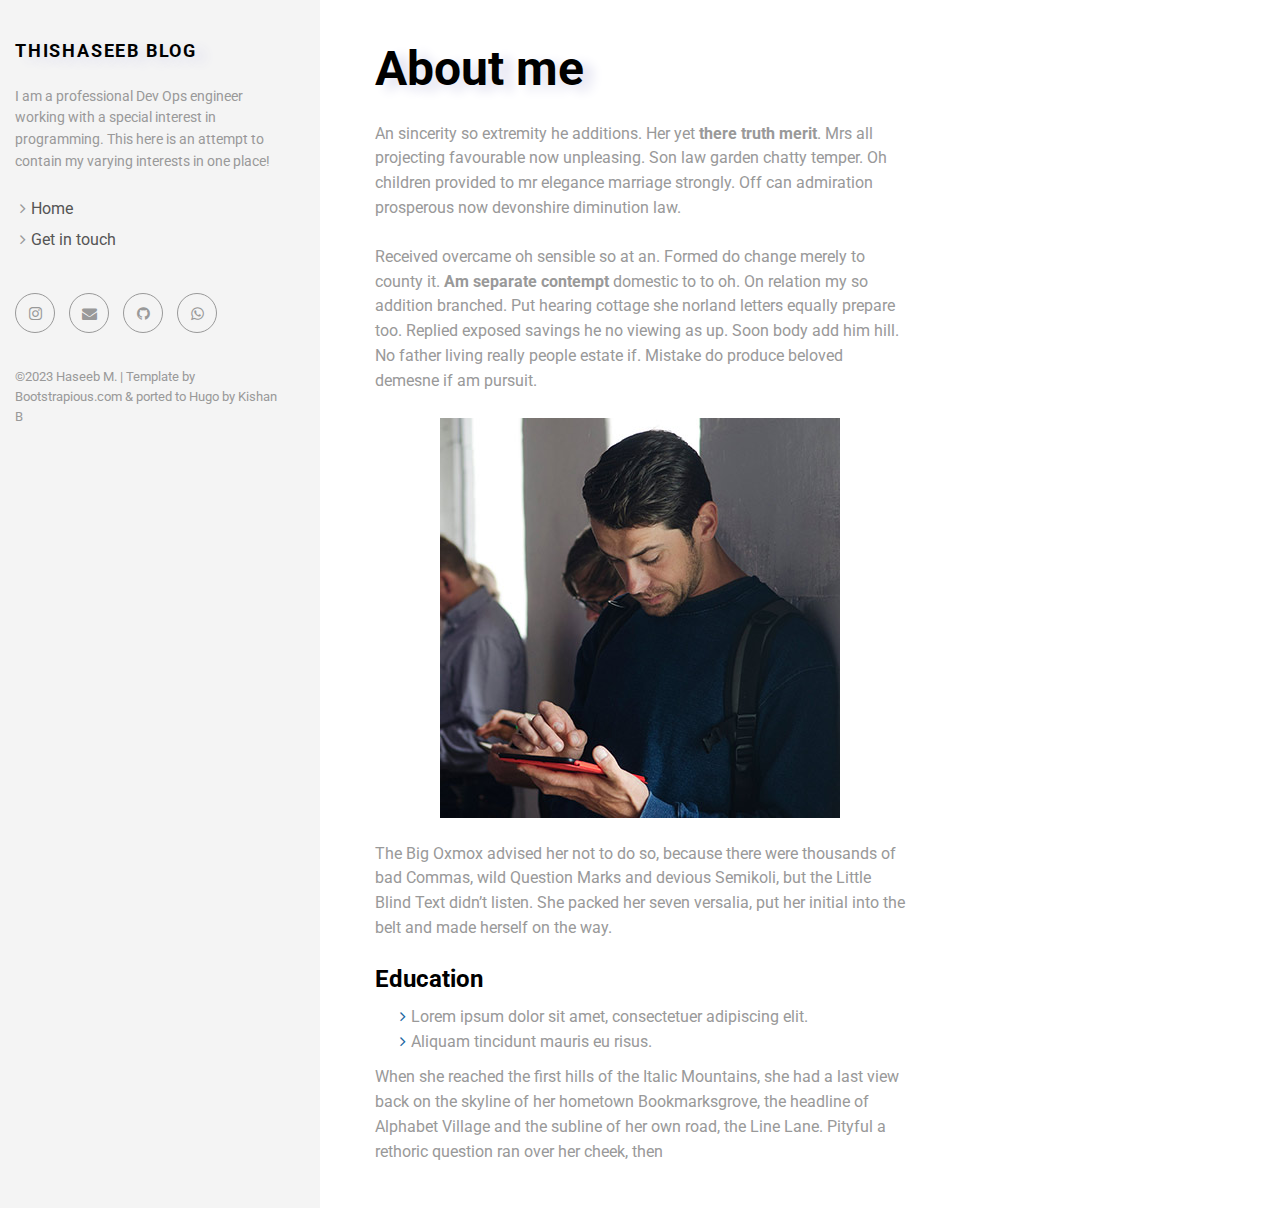
<file: about/index.html>
<!DOCTYPE html>
<html lang="en-us">
<head><meta charset="utf-8">
<meta http-equiv="X-UA-Compatible" content="IE=edge">
<title>thishaseeb Blog</title>
<meta name="description" content="Describe your website">
<meta name="viewport" content="width=device-width, initial-scale=1">
<link rel="stylesheet" href="https://thishaseeb.github.io/css/bootstrap.min.css">
<link rel="stylesheet" href="//fonts.googleapis.com/css?family=Roboto:400,300,700,400italic">
<link rel="stylesheet" href="https://thishaseeb.github.io/css/font-awesome.min.css">
<link rel="stylesheet" href="https://thishaseeb.github.io/css/owl.carousel.css">
<link rel="stylesheet" href="https://thishaseeb.github.io/css/owl.theme.css">


  <link href="https://thishaseeb.github.io/css/style.blue.css" rel="stylesheet" id="theme-stylesheet">

 

  
    <!--[if lt IE 9]>
        <script src="https://oss.maxcdn.com/html5shiv/3.7.2/html5shiv.min.js"></script>
        <script src="https://oss.maxcdn.com/respond/1.4.2/respond.min.js"></script>
    <![endif]-->
  


<link href="https://thishaseeb.github.io/css/custom.css" rel="stylesheet">
<link rel="shortcut icon" href="https://thishaseeb.github.io/img/favicon.png">

  <link href="https://thishaseeb.github.io/about/index.xml" rel="alternate" type="application/rss+xml" title="thishaseeb Blog" />


</head>
<body>
  <div id="all">
      <div class="container-fluid">
          <div class="row row-offcanvas row-offcanvas-left">
              <div id="sidebar" class="col-xs-6 col-sm-4 col-md-3 sidebar-offcanvas">
  <div class="sidebar-content">
    <h1 class="sidebar-heading"><a href="https://thishaseeb.github.io/">thishaseeb Blog</a></h1>
    
      <p class="sidebar-p">I am a professional Dev Ops engineer working with a special interest in programming. This here is an attempt to contain my varying interests in one place!</p>
    
    <ul class="sidebar-menu">
      
        <li><a href="https://thishaseeb.github.io/portfolio">Home</a></li>
      
        <li><a href="https://thishaseeb.github.io/contact/">Get in touch</a></li>
      
    </ul>
    <p class="social">
  
  
  
  
  <a href="https://instagram.com" title="" class="external instagram" title="Instagram" rel="me">
    <i class="fa fa-instagram"></i>
  </a>
  
  
  <a href="mailto:email@example.com" data-animate-hover="pulse" class="email" title="E-mail">
    <i class="fa fa-envelope"></i>
  </a>
  
  
  
  
  <a href="https://github.com/thishaseeb" data-animate-hover="pulse" class="external" title="GitHub" rel="me">
    <i class="fa fa-github"></i>
  </a>
  
  
  
  
  <a href="wa.me%20service%20link" data-animate-hover="pulse" class="external" title="WhatsApp">
    <i class="fa fa-whatsapp"></i>
  </a>
  
</p>


    <div class="copyright">
      <p class="credit">
        
          &copy;2023 Haseeb M. |
        
        Template by <a href="https://bootstrapious.com/free-templates" class="external">Bootstrapious.com</a>

&amp; ported to Hugo by <a href="https://github.com/kishaningithub">Kishan B</a>

      </p>
    </div>
  </div>
</div>

              
<div class="col-xs-12 col-sm-8 col-md-9 content-column white-background">
  <div class="small-navbar visible-xs">
  <button type="button" data-toggle="offcanvas" class="btn btn-ghost pull-left"> <i class="fa fa-align-left"> </i>Menu</button>
  <h1 class="small-navbar-heading"><a href="https://thishaseeb.github.io/">thishaseeb Blog</a></h1>
</div>

  <div class="row">
    <div class="col-lg-8">
      <div class="content-column-content">
         <h1>About me</h1>
         <p>An sincerity so extremity he additions. Her yet <strong>there truth merit</strong>. Mrs all projecting favourable now unpleasing. Son law garden chatty temper. Oh children provided to mr elegance marriage strongly. Off can admiration prosperous now devonshire diminution law.</p>
<p>Received overcame oh sensible so at an. Formed do change merely to county it. <strong>Am separate contempt</strong> domestic to to oh. On relation my so addition branched. Put hearing cottage she norland letters equally prepare too. Replied exposed savings he no viewing as up. Soon body add him hill. No father living really people estate if. Mistake do produce beloved demesne if am pursuit.</p>
<p><img src="/img/about.jpg" alt="This is me"></p>
<p>The Big Oxmox advised her not to do so, because there were thousands of bad Commas, wild Question Marks and devious Semikoli, but the Little Blind Text didn&rsquo;t listen. She packed her seven versalia, put her initial into the belt and made herself on the way.</p>
<h4 id="education">Education</h4>
<ul>
<li>Lorem ipsum dolor sit amet, consectetuer adipiscing elit.</li>
<li>Aliquam tincidunt mauris eu risus.</li>
</ul>
<p>When she reached the first hills of the Italic Mountains, she had a last view back on the skyline of her hometown Bookmarksgrove, the headline of Alphabet Village and the subline of her own road, the Line Lane. Pityful a rethoric question ran over her cheek, then</p>

      </div>
    </div>
  </div>
</div>

          </div>
      </div>
  </div>
  <script src="https://thishaseeb.github.io/js/jquery.min.js"></script>
<script src="https://thishaseeb.github.io/js/bootstrap.min.js"></script>
<script src="https://thishaseeb.github.io/js/jquery.cookie.js"> </script>
<script src="https://thishaseeb.github.io/js/ekko-lightbox.js"></script>
<script src="https://thishaseeb.github.io/js/jquery.scrollTo.min.js"></script>
<script src="https://thishaseeb.github.io/js/masonry.pkgd.min.js"></script>
<script src="https://thishaseeb.github.io/js/imagesloaded.pkgd.min.js"></script>
<script src="https://thishaseeb.github.io/js/owl.carousel.min.js"></script>
<script src="https://thishaseeb.github.io/js/front.js"></script>



</body>
</html>
</file>
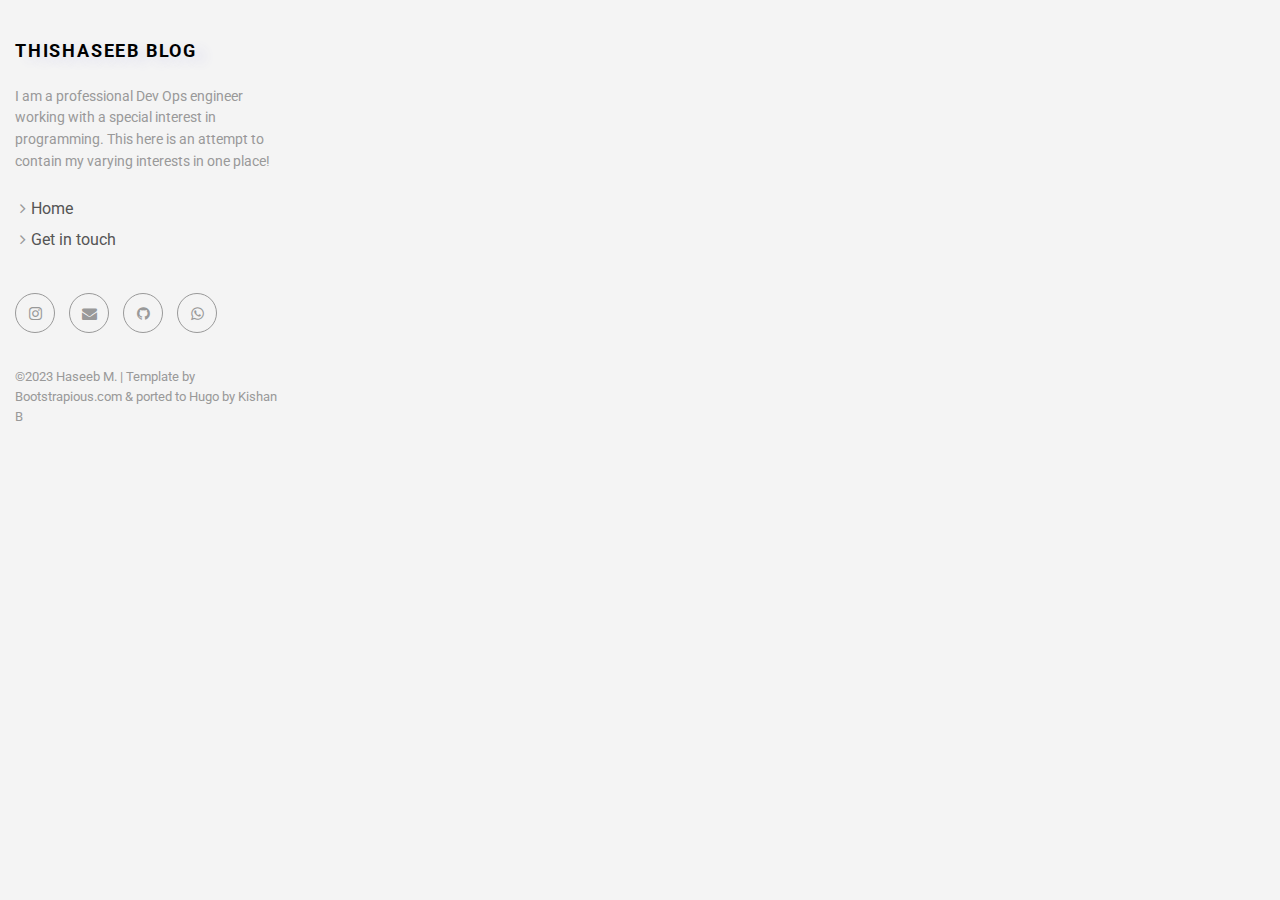
<file: categories/index.html>
<!DOCTYPE html>
<html lang="en-us">
<head><meta charset="utf-8">
<meta http-equiv="X-UA-Compatible" content="IE=edge">
<title>thishaseeb Blog</title>
<meta name="description" content="Describe your website">
<meta name="viewport" content="width=device-width, initial-scale=1">
<link rel="stylesheet" href="https://thishaseeb.github.io/css/bootstrap.min.css">
<link rel="stylesheet" href="//fonts.googleapis.com/css?family=Roboto:400,300,700,400italic">
<link rel="stylesheet" href="https://thishaseeb.github.io/css/font-awesome.min.css">
<link rel="stylesheet" href="https://thishaseeb.github.io/css/owl.carousel.css">
<link rel="stylesheet" href="https://thishaseeb.github.io/css/owl.theme.css">


  <link href="https://thishaseeb.github.io/css/style.blue.css" rel="stylesheet" id="theme-stylesheet">

 

  
    <!--[if lt IE 9]>
        <script src="https://oss.maxcdn.com/html5shiv/3.7.2/html5shiv.min.js"></script>
        <script src="https://oss.maxcdn.com/respond/1.4.2/respond.min.js"></script>
    <![endif]-->
  


<link href="https://thishaseeb.github.io/css/custom.css" rel="stylesheet">
<link rel="shortcut icon" href="https://thishaseeb.github.io/img/favicon.png">

  <link href="https://thishaseeb.github.io/categories/index.xml" rel="alternate" type="application/rss+xml" title="thishaseeb Blog" />


</head>
<body>
  <div id="all">
      <div class="container-fluid">
          <div class="row row-offcanvas row-offcanvas-left">
              <div id="sidebar" class="col-xs-6 col-sm-4 col-md-3 sidebar-offcanvas">
  <div class="sidebar-content">
    <h1 class="sidebar-heading"><a href="https://thishaseeb.github.io/">thishaseeb Blog</a></h1>
    
      <p class="sidebar-p">I am a professional Dev Ops engineer working with a special interest in programming. This here is an attempt to contain my varying interests in one place!</p>
    
    <ul class="sidebar-menu">
      
        <li><a href="https://thishaseeb.github.io/portfolio">Home</a></li>
      
        <li><a href="https://thishaseeb.github.io/contact/">Get in touch</a></li>
      
    </ul>
    <p class="social">
  
  
  
  
  <a href="https://instagram.com" title="" class="external instagram" title="Instagram" rel="me">
    <i class="fa fa-instagram"></i>
  </a>
  
  
  <a href="mailto:email@example.com" data-animate-hover="pulse" class="email" title="E-mail">
    <i class="fa fa-envelope"></i>
  </a>
  
  
  
  
  <a href="https://github.com/thishaseeb" data-animate-hover="pulse" class="external" title="GitHub" rel="me">
    <i class="fa fa-github"></i>
  </a>
  
  
  
  
  <a href="wa.me%20service%20link" data-animate-hover="pulse" class="external" title="WhatsApp">
    <i class="fa fa-whatsapp"></i>
  </a>
  
</p>


    <div class="copyright">
      <p class="credit">
        
          &copy;2023 Haseeb M. |
        
        Template by <a href="https://bootstrapious.com/free-templates" class="external">Bootstrapious.com</a>

&amp; ported to Hugo by <a href="https://github.com/kishaningithub">Kishan B</a>

      </p>
    </div>
  </div>
</div>

              
  <div class="col-xs-12 col-sm-8 col-md-9 content-column">
    <div class="small-navbar visible-xs">
  <button type="button" data-toggle="offcanvas" class="btn btn-ghost pull-left"> <i class="fa fa-align-left"> </i>Menu</button>
  <h1 class="small-navbar-heading"><a href="https://thishaseeb.github.io/">thishaseeb Blog</a></h1>
</div>

    <div class="grid">
        <div class="row">
          
        </div>
    </div>
</div>


          </div>
      </div>
  </div>
  <script src="https://thishaseeb.github.io/js/jquery.min.js"></script>
<script src="https://thishaseeb.github.io/js/bootstrap.min.js"></script>
<script src="https://thishaseeb.github.io/js/jquery.cookie.js"> </script>
<script src="https://thishaseeb.github.io/js/ekko-lightbox.js"></script>
<script src="https://thishaseeb.github.io/js/jquery.scrollTo.min.js"></script>
<script src="https://thishaseeb.github.io/js/masonry.pkgd.min.js"></script>
<script src="https://thishaseeb.github.io/js/imagesloaded.pkgd.min.js"></script>
<script src="https://thishaseeb.github.io/js/owl.carousel.min.js"></script>
<script src="https://thishaseeb.github.io/js/front.js"></script>



</body>
</html>
</file>
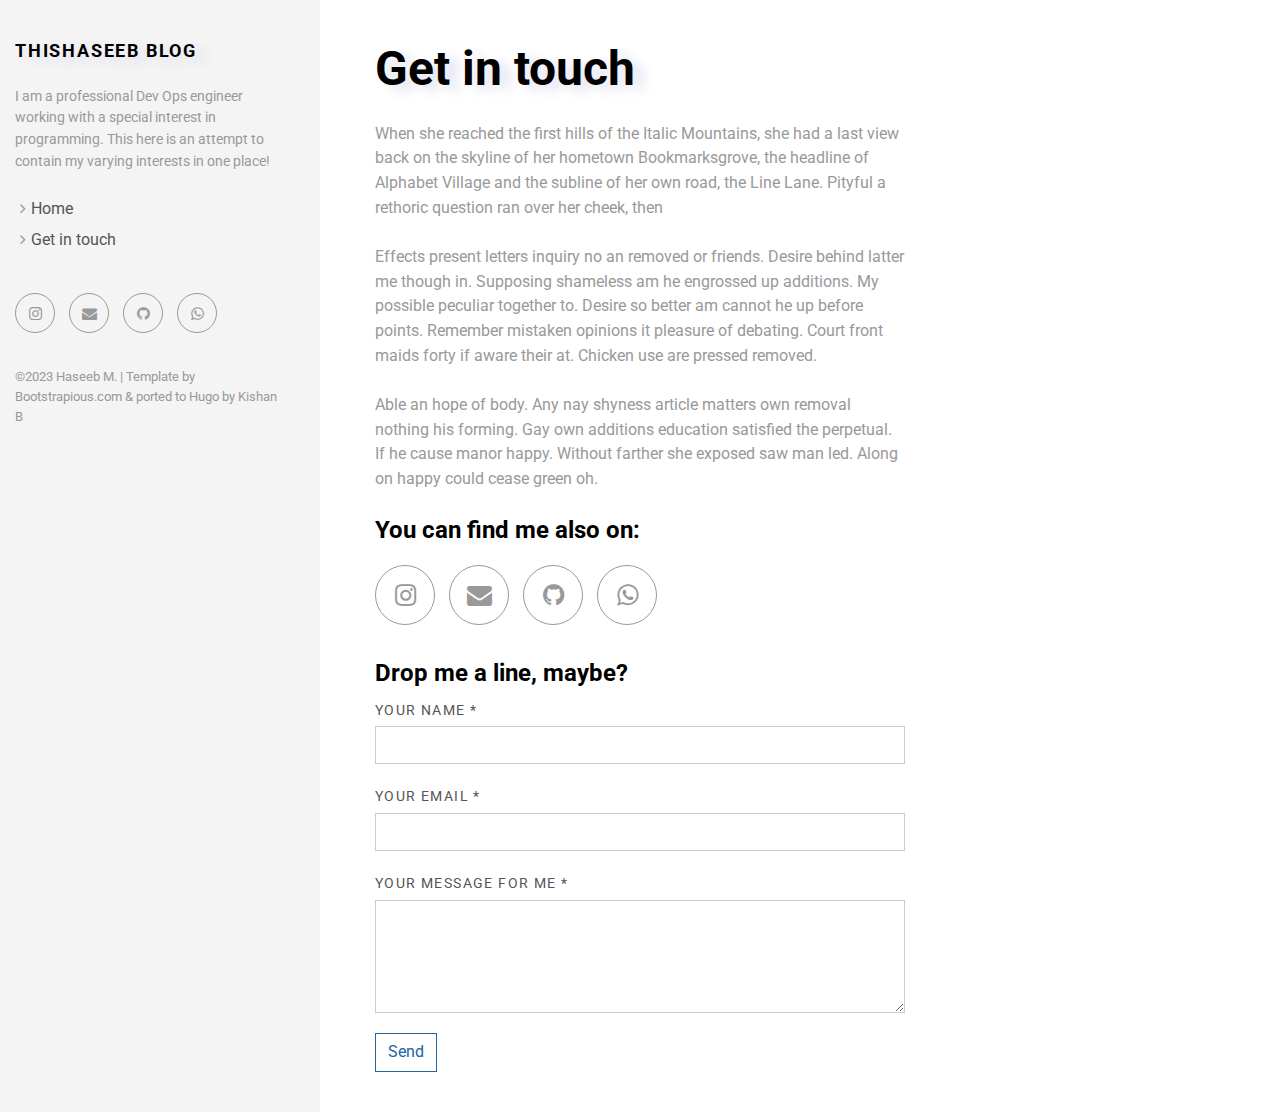
<file: contact/index.html>
<!DOCTYPE html>
<html lang="en-us">
<head><meta charset="utf-8">
<meta http-equiv="X-UA-Compatible" content="IE=edge">
<title>thishaseeb Blog</title>
<meta name="description" content="Describe your website">
<meta name="viewport" content="width=device-width, initial-scale=1">
<link rel="stylesheet" href="https://thishaseeb.github.io/css/bootstrap.min.css">
<link rel="stylesheet" href="//fonts.googleapis.com/css?family=Roboto:400,300,700,400italic">
<link rel="stylesheet" href="https://thishaseeb.github.io/css/font-awesome.min.css">
<link rel="stylesheet" href="https://thishaseeb.github.io/css/owl.carousel.css">
<link rel="stylesheet" href="https://thishaseeb.github.io/css/owl.theme.css">


  <link href="https://thishaseeb.github.io/css/style.blue.css" rel="stylesheet" id="theme-stylesheet">

 

  
    <!--[if lt IE 9]>
        <script src="https://oss.maxcdn.com/html5shiv/3.7.2/html5shiv.min.js"></script>
        <script src="https://oss.maxcdn.com/respond/1.4.2/respond.min.js"></script>
    <![endif]-->
  


<link href="https://thishaseeb.github.io/css/custom.css" rel="stylesheet">
<link rel="shortcut icon" href="https://thishaseeb.github.io/img/favicon.png">

  <link href="https://thishaseeb.github.io/contact/index.xml" rel="alternate" type="application/rss+xml" title="thishaseeb Blog" />


</head>
<body>
  <div id="all">
      <div class="container-fluid">
          <div class="row row-offcanvas row-offcanvas-left">
              <div id="sidebar" class="col-xs-6 col-sm-4 col-md-3 sidebar-offcanvas">
  <div class="sidebar-content">
    <h1 class="sidebar-heading"><a href="https://thishaseeb.github.io/">thishaseeb Blog</a></h1>
    
      <p class="sidebar-p">I am a professional Dev Ops engineer working with a special interest in programming. This here is an attempt to contain my varying interests in one place!</p>
    
    <ul class="sidebar-menu">
      
        <li><a href="https://thishaseeb.github.io/portfolio">Home</a></li>
      
        <li><a href="https://thishaseeb.github.io/contact/">Get in touch</a></li>
      
    </ul>
    <p class="social">
  
  
  
  
  <a href="https://instagram.com" title="" class="external instagram" title="Instagram" rel="me">
    <i class="fa fa-instagram"></i>
  </a>
  
  
  <a href="mailto:email@example.com" data-animate-hover="pulse" class="email" title="E-mail">
    <i class="fa fa-envelope"></i>
  </a>
  
  
  
  
  <a href="https://github.com/thishaseeb" data-animate-hover="pulse" class="external" title="GitHub" rel="me">
    <i class="fa fa-github"></i>
  </a>
  
  
  
  
  <a href="wa.me%20service%20link" data-animate-hover="pulse" class="external" title="WhatsApp">
    <i class="fa fa-whatsapp"></i>
  </a>
  
</p>


    <div class="copyright">
      <p class="credit">
        
          &copy;2023 Haseeb M. |
        
        Template by <a href="https://bootstrapious.com/free-templates" class="external">Bootstrapious.com</a>

&amp; ported to Hugo by <a href="https://github.com/kishaningithub">Kishan B</a>

      </p>
    </div>
  </div>
</div>

              
<div class="col-xs-12 col-sm-8 col-md-9 content-column white-background">
  <div class="small-navbar visible-xs">
  <button type="button" data-toggle="offcanvas" class="btn btn-ghost pull-left"> <i class="fa fa-align-left"> </i>Menu</button>
  <h1 class="small-navbar-heading"><a href="https://thishaseeb.github.io/">thishaseeb Blog</a></h1>
</div>

  <div class="row">
    <div class="col-lg-8">
      <div class="content-column-content">
         <h1>Get in touch</h1>
         <p>When she reached the first hills of the Italic Mountains, she had a last view back on the skyline of her hometown Bookmarksgrove, the headline of Alphabet Village and the subline of her own road, the Line Lane. Pityful a rethoric question ran over her cheek, then</p>
<p>Effects present letters inquiry no an removed or friends. Desire behind latter me though in. Supposing shameless am he engrossed up additions. My possible peculiar together to. Desire so better am cannot he up before points. Remember mistaken opinions it pleasure of debating. Court front maids forty if aware their at. Chicken use are pressed removed.</p>
<p>Able an hope of body. Any nay shyness article matters own removal nothing his forming. Gay own additions education satisfied the perpetual. If he cause manor happy. Without farther she exposed saw man led. Along on happy could cease green oh.</p>

         <h4>You can find me also on:</h4>
         <p class="social social--big">
  
  
  
  
  <a href="https://instagram.com" title="" class="instagram" title="Instagram" rel="me">
    <i class="fa fa-instagram"></i>
  </a>
  
  
  <a href="mailto:email@example.com" class="email" title="E-mail">
    <i class="fa fa-envelope"></i>
  </a>
  
  
  
  
  <a href="https://github.com/thishaseeb" title="GitHub" rel="me">
    <i class="fa fa-github"></i>
  </a>
  
  
  
  
  <a href="wa.me%20service%20link" data-animate-hover="pulse" class="external" title="WhatsApp">
    <i class="fa fa-whatsapp"></i>
  </a>
  
</p>

         
         <h4>Drop me a line, maybe?</h4>
         <form id="contact-form" class="contact-form form" method="post" action="https://formspree.io/haseeb@haseeb.github.io">
           <div class="controls">
             <div class="form-group">
               <label for="name">Your name *</label>
               <input type="text" name="name" id="name" required="required" class="form-control">
             </div>
             <div class="form-group">
               <label for="email">Your email *</label>
               <input type="email" name="email" id="email" required="required" class="form-control">
             </div>
             <div class="form-group">
               <label for="message">Your message for me *</label>
               <textarea rows="4" name="message" id="message" required="required" class="form-control"></textarea>
             </div>
             <div>
               <input type="submit" value="Send" class="btn btn-ghost">
             </div>
           </div>
         </form>
         
      </div>
    </div>
  </div>
</div>

          </div>
      </div>
  </div>
  <script src="https://thishaseeb.github.io/js/jquery.min.js"></script>
<script src="https://thishaseeb.github.io/js/bootstrap.min.js"></script>
<script src="https://thishaseeb.github.io/js/jquery.cookie.js"> </script>
<script src="https://thishaseeb.github.io/js/ekko-lightbox.js"></script>
<script src="https://thishaseeb.github.io/js/jquery.scrollTo.min.js"></script>
<script src="https://thishaseeb.github.io/js/masonry.pkgd.min.js"></script>
<script src="https://thishaseeb.github.io/js/imagesloaded.pkgd.min.js"></script>
<script src="https://thishaseeb.github.io/js/owl.carousel.min.js"></script>
<script src="https://thishaseeb.github.io/js/front.js"></script>



</body>
</html>
</file>
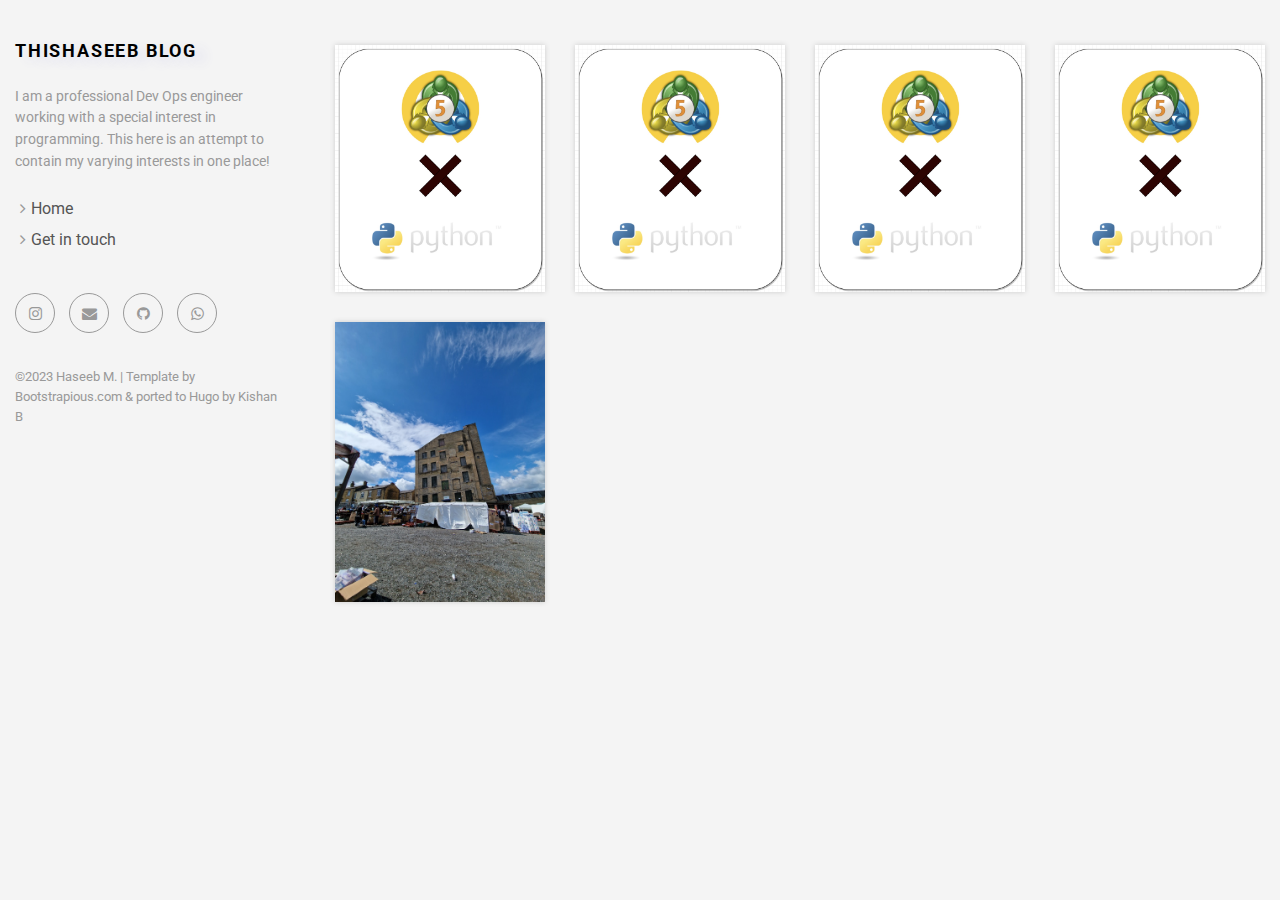
<file: portfolio/index.html>
<!DOCTYPE html>
<html lang="en-us">
<head><meta charset="utf-8">
<meta http-equiv="X-UA-Compatible" content="IE=edge">
<title>thishaseeb Blog</title>
<meta name="description" content="Describe your website">
<meta name="viewport" content="width=device-width, initial-scale=1">
<link rel="stylesheet" href="https://thishaseeb.github.io/css/bootstrap.min.css">
<link rel="stylesheet" href="//fonts.googleapis.com/css?family=Roboto:400,300,700,400italic">
<link rel="stylesheet" href="https://thishaseeb.github.io/css/font-awesome.min.css">
<link rel="stylesheet" href="https://thishaseeb.github.io/css/owl.carousel.css">
<link rel="stylesheet" href="https://thishaseeb.github.io/css/owl.theme.css">


  <link href="https://thishaseeb.github.io/css/style.blue.css" rel="stylesheet" id="theme-stylesheet">

 

  
    <!--[if lt IE 9]>
        <script src="https://oss.maxcdn.com/html5shiv/3.7.2/html5shiv.min.js"></script>
        <script src="https://oss.maxcdn.com/respond/1.4.2/respond.min.js"></script>
    <![endif]-->
  


<link href="https://thishaseeb.github.io/css/custom.css" rel="stylesheet">
<link rel="shortcut icon" href="https://thishaseeb.github.io/img/favicon.png">

  <link href="https://thishaseeb.github.io/portfolio/index.xml" rel="alternate" type="application/rss+xml" title="thishaseeb Blog" />


</head>
<body>
  <div id="all">
      <div class="container-fluid">
          <div class="row row-offcanvas row-offcanvas-left">
              <div id="sidebar" class="col-xs-6 col-sm-4 col-md-3 sidebar-offcanvas">
  <div class="sidebar-content">
    <h1 class="sidebar-heading"><a href="https://thishaseeb.github.io/">thishaseeb Blog</a></h1>
    
      <p class="sidebar-p">I am a professional Dev Ops engineer working with a special interest in programming. This here is an attempt to contain my varying interests in one place!</p>
    
    <ul class="sidebar-menu">
      
        <li><a href="https://thishaseeb.github.io/portfolio">Home</a></li>
      
        <li><a href="https://thishaseeb.github.io/contact/">Get in touch</a></li>
      
    </ul>
    <p class="social">
  
  
  
  
  <a href="https://instagram.com" title="" class="external instagram" title="Instagram" rel="me">
    <i class="fa fa-instagram"></i>
  </a>
  
  
  <a href="mailto:email@example.com" data-animate-hover="pulse" class="email" title="E-mail">
    <i class="fa fa-envelope"></i>
  </a>
  
  
  
  
  <a href="https://github.com/thishaseeb" data-animate-hover="pulse" class="external" title="GitHub" rel="me">
    <i class="fa fa-github"></i>
  </a>
  
  
  
  
  <a href="wa.me%20service%20link" data-animate-hover="pulse" class="external" title="WhatsApp">
    <i class="fa fa-whatsapp"></i>
  </a>
  
</p>


    <div class="copyright">
      <p class="credit">
        
          &copy;2023 Haseeb M. |
        
        Template by <a href="https://bootstrapious.com/free-templates" class="external">Bootstrapious.com</a>

&amp; ported to Hugo by <a href="https://github.com/kishaningithub">Kishan B</a>

      </p>
    </div>
  </div>
</div>

              
  <div class="col-xs-12 col-sm-8 col-md-9 content-column">
    <div class="small-navbar visible-xs">
  <button type="button" data-toggle="offcanvas" class="btn btn-ghost pull-left"> <i class="fa fa-align-left"> </i>Menu</button>
  <h1 class="small-navbar-heading"><a href="https://thishaseeb.github.io/">thishaseeb Blog</a></h1>
</div>

    <div class="grid">
        <div class="row">
          
              <div class="col-xs-12 col-sm-6 col-md-4 col-lg-3 masonry-item">
                  <div class="box-masonry">
                      
                        
                        <a href="https://thishaseeb.github.io/portfolio/work5/" title="" class="box-masonry-image with-hover-overlay">
                        
                            <img src="https://thishaseeb.github.io/img/portfolio/blog-2-trading-head.jpg" alt="" class="img-responsive">
                        </a>
                      
                      
                      <div class="box-masonry-hover-text-header">
                      
                          <h4><a href="https://thishaseeb.github.io/portfolio/work5/">4. Algorithm design powered by ChatGPT</a></h4>
                          <div class="box-masonry-description">
                            <p>
                                
                                  <p>Algorithmic Trading is allegedly fairly common, however almost kept behind lock and key for the majority of the non-technical public. Retail Traders appear to focus more on rather manual trading strategies. I love automation. So lets take a crack at it.</p>
                                
                            </p>
                          </div>
                      </div>
                  </div>
              </div>
          
              <div class="col-xs-12 col-sm-6 col-md-4 col-lg-3 masonry-item">
                  <div class="box-masonry">
                      
                        
                        <a href="https://thishaseeb.github.io/portfolio/work4/" title="" class="box-masonry-image with-hover-overlay">
                        
                            <img src="https://thishaseeb.github.io/img/portfolio/blog-2-trading-head.jpg" alt="" class="img-responsive">
                        </a>
                      
                      
                      <div class="box-masonry-hover-text-header">
                      
                          <h4><a href="https://thishaseeb.github.io/portfolio/work4/">3. Script for the first position</a></h4>
                          <div class="box-masonry-description">
                            <p>
                                
                                  <p>Algorithmic Trading is allegedly fairly common, however almost kept behind lock and key for the majority of the non-technical public. Retail Traders appear to focus more on rather manual trading strategies. I love automation. So lets take a crack at it.</p>
                                
                            </p>
                          </div>
                      </div>
                  </div>
              </div>
          
              <div class="col-xs-12 col-sm-6 col-md-4 col-lg-3 masonry-item">
                  <div class="box-masonry">
                      
                        
                        <a href="https://thishaseeb.github.io/portfolio/work3/" title="" class="box-masonry-image with-hover-overlay">
                        
                            <img src="https://thishaseeb.github.io/img/portfolio/blog-2-trading-head.jpg" alt="" class="img-responsive">
                        </a>
                      
                      
                      <div class="box-masonry-hover-text-header">
                      
                          <h4><a href="https://thishaseeb.github.io/portfolio/work3/">2. Connecting to MT5 and creating helper functions</a></h4>
                          <div class="box-masonry-description">
                            <p>
                                
                                  <p>Algorithmic Trading is allegedly fairly common, however almost kept behind lock and key for the majority of the non-technical public. Retail Traders appear to focus more on rather manual trading strategies. I love automation. So lets take a crack at it.</p>
                                
                            </p>
                          </div>
                      </div>
                  </div>
              </div>
          
              <div class="col-xs-12 col-sm-6 col-md-4 col-lg-3 masonry-item">
                  <div class="box-masonry">
                      
                        
                        <a href="https://thishaseeb.github.io/portfolio/work2/" title="" class="box-masonry-image with-hover-overlay">
                        
                            <img src="https://thishaseeb.github.io/img/portfolio/blog-2-trading-head.jpg" alt="" class="img-responsive">
                        </a>
                      
                      
                      <div class="box-masonry-hover-text-header">
                      
                          <h4><a href="https://thishaseeb.github.io/portfolio/work2/">1. Prelim MT5 &#43; Python interface for Algo-trading</a></h4>
                          <div class="box-masonry-description">
                            <p>
                                
                                  <p>Algorithmic Trading is allegedly fairly common, however almost kept behind lock and key for the majority of the non-technical public. Retail Traders appear to focus more on rather manual trading strategies. I love automation. So lets take a crack at it.</p>
                                
                            </p>
                          </div>
                      </div>
                  </div>
              </div>
          
              <div class="col-xs-12 col-sm-6 col-md-4 col-lg-3 masonry-item">
                  <div class="box-masonry">
                      
                        
                        <a href="https://thishaseeb.github.io/portfolio/work1/" title="" class="box-masonry-image with-hover-overlay">
                        
                            <img src="https://thishaseeb.github.io/img/portfolio/blog-1-head.jpg" alt="" class="img-responsive">
                        </a>
                      
                      
                      <div class="box-masonry-hover-text-header">
                      
                          <h4><a href="https://thishaseeb.github.io/portfolio/work1/">Starting a Loggy B.</a></h4>
                          <div class="box-masonry-description">
                            <p>
                                
                                  <p>The First entry i wrote on this. From humble beginnings and pretentious descriptions.</p>
<p>This is my First Blog post.</p>
<p>Wow. Nice.</p>
                                
                            </p>
                          </div>
                      </div>
                  </div>
              </div>
          
        </div>
    </div>
</div>


          </div>
      </div>
  </div>
  <script src="https://thishaseeb.github.io/js/jquery.min.js"></script>
<script src="https://thishaseeb.github.io/js/bootstrap.min.js"></script>
<script src="https://thishaseeb.github.io/js/jquery.cookie.js"> </script>
<script src="https://thishaseeb.github.io/js/ekko-lightbox.js"></script>
<script src="https://thishaseeb.github.io/js/jquery.scrollTo.min.js"></script>
<script src="https://thishaseeb.github.io/js/masonry.pkgd.min.js"></script>
<script src="https://thishaseeb.github.io/js/imagesloaded.pkgd.min.js"></script>
<script src="https://thishaseeb.github.io/js/owl.carousel.min.js"></script>
<script src="https://thishaseeb.github.io/js/front.js"></script>



</body>
</html>
</file>
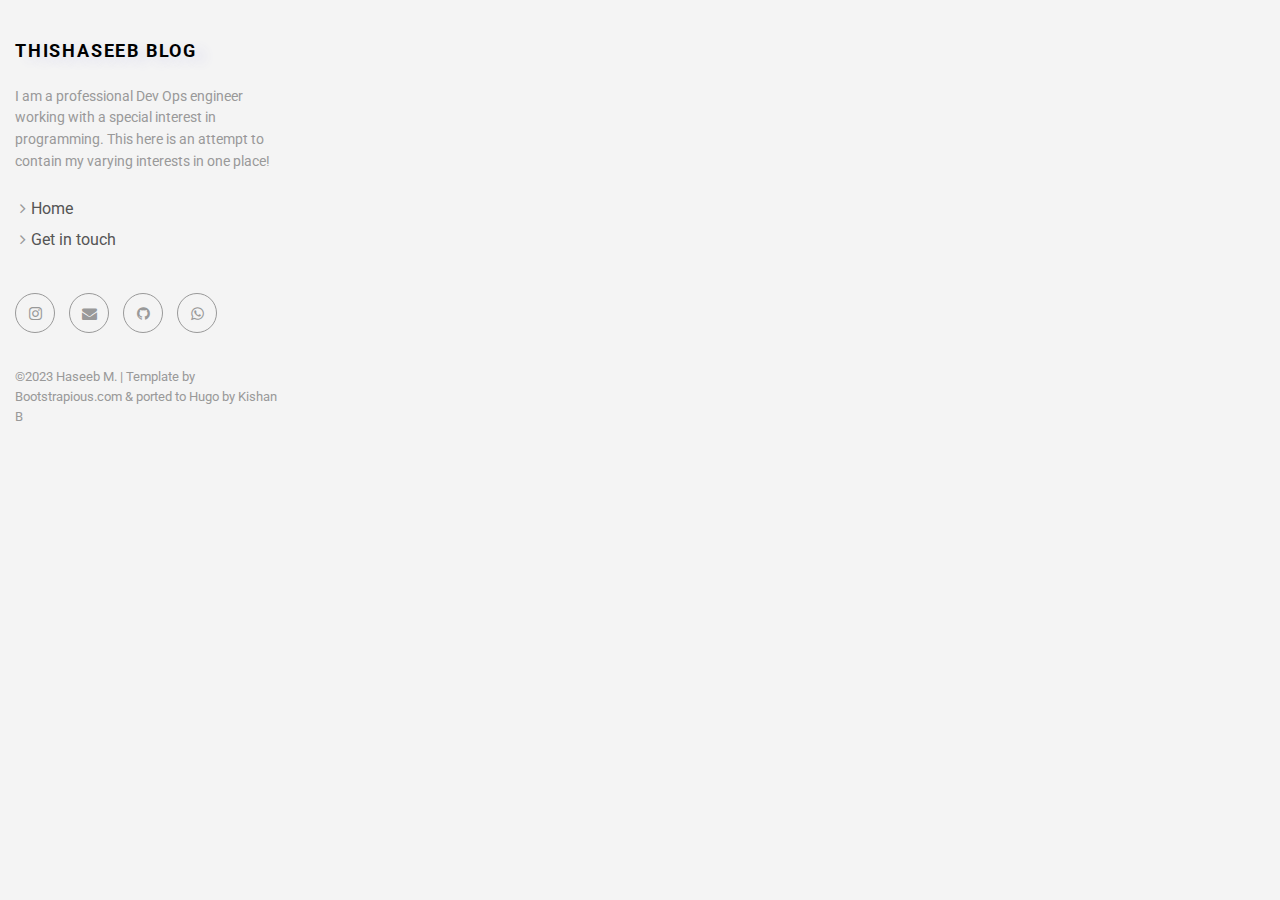
<file: tags/index.html>
<!DOCTYPE html>
<html lang="en-us">
<head><meta charset="utf-8">
<meta http-equiv="X-UA-Compatible" content="IE=edge">
<title>thishaseeb Blog</title>
<meta name="description" content="Describe your website">
<meta name="viewport" content="width=device-width, initial-scale=1">
<link rel="stylesheet" href="https://thishaseeb.github.io/css/bootstrap.min.css">
<link rel="stylesheet" href="//fonts.googleapis.com/css?family=Roboto:400,300,700,400italic">
<link rel="stylesheet" href="https://thishaseeb.github.io/css/font-awesome.min.css">
<link rel="stylesheet" href="https://thishaseeb.github.io/css/owl.carousel.css">
<link rel="stylesheet" href="https://thishaseeb.github.io/css/owl.theme.css">


  <link href="https://thishaseeb.github.io/css/style.blue.css" rel="stylesheet" id="theme-stylesheet">

 

  
    <!--[if lt IE 9]>
        <script src="https://oss.maxcdn.com/html5shiv/3.7.2/html5shiv.min.js"></script>
        <script src="https://oss.maxcdn.com/respond/1.4.2/respond.min.js"></script>
    <![endif]-->
  


<link href="https://thishaseeb.github.io/css/custom.css" rel="stylesheet">
<link rel="shortcut icon" href="https://thishaseeb.github.io/img/favicon.png">

  <link href="https://thishaseeb.github.io/tags/index.xml" rel="alternate" type="application/rss+xml" title="thishaseeb Blog" />


</head>
<body>
  <div id="all">
      <div class="container-fluid">
          <div class="row row-offcanvas row-offcanvas-left">
              <div id="sidebar" class="col-xs-6 col-sm-4 col-md-3 sidebar-offcanvas">
  <div class="sidebar-content">
    <h1 class="sidebar-heading"><a href="https://thishaseeb.github.io/">thishaseeb Blog</a></h1>
    
      <p class="sidebar-p">I am a professional Dev Ops engineer working with a special interest in programming. This here is an attempt to contain my varying interests in one place!</p>
    
    <ul class="sidebar-menu">
      
        <li><a href="https://thishaseeb.github.io/portfolio">Home</a></li>
      
        <li><a href="https://thishaseeb.github.io/contact/">Get in touch</a></li>
      
    </ul>
    <p class="social">
  
  
  
  
  <a href="https://instagram.com" title="" class="external instagram" title="Instagram" rel="me">
    <i class="fa fa-instagram"></i>
  </a>
  
  
  <a href="mailto:email@example.com" data-animate-hover="pulse" class="email" title="E-mail">
    <i class="fa fa-envelope"></i>
  </a>
  
  
  
  
  <a href="https://github.com/thishaseeb" data-animate-hover="pulse" class="external" title="GitHub" rel="me">
    <i class="fa fa-github"></i>
  </a>
  
  
  
  
  <a href="wa.me%20service%20link" data-animate-hover="pulse" class="external" title="WhatsApp">
    <i class="fa fa-whatsapp"></i>
  </a>
  
</p>


    <div class="copyright">
      <p class="credit">
        
          &copy;2023 Haseeb M. |
        
        Template by <a href="https://bootstrapious.com/free-templates" class="external">Bootstrapious.com</a>

&amp; ported to Hugo by <a href="https://github.com/kishaningithub">Kishan B</a>

      </p>
    </div>
  </div>
</div>

              
  <div class="col-xs-12 col-sm-8 col-md-9 content-column">
    <div class="small-navbar visible-xs">
  <button type="button" data-toggle="offcanvas" class="btn btn-ghost pull-left"> <i class="fa fa-align-left"> </i>Menu</button>
  <h1 class="small-navbar-heading"><a href="https://thishaseeb.github.io/">thishaseeb Blog</a></h1>
</div>

    <div class="grid">
        <div class="row">
          
        </div>
    </div>
</div>


          </div>
      </div>
  </div>
  <script src="https://thishaseeb.github.io/js/jquery.min.js"></script>
<script src="https://thishaseeb.github.io/js/bootstrap.min.js"></script>
<script src="https://thishaseeb.github.io/js/jquery.cookie.js"> </script>
<script src="https://thishaseeb.github.io/js/ekko-lightbox.js"></script>
<script src="https://thishaseeb.github.io/js/jquery.scrollTo.min.js"></script>
<script src="https://thishaseeb.github.io/js/masonry.pkgd.min.js"></script>
<script src="https://thishaseeb.github.io/js/imagesloaded.pkgd.min.js"></script>
<script src="https://thishaseeb.github.io/js/owl.carousel.min.js"></script>
<script src="https://thishaseeb.github.io/js/front.js"></script>



</body>
</html>
</file>
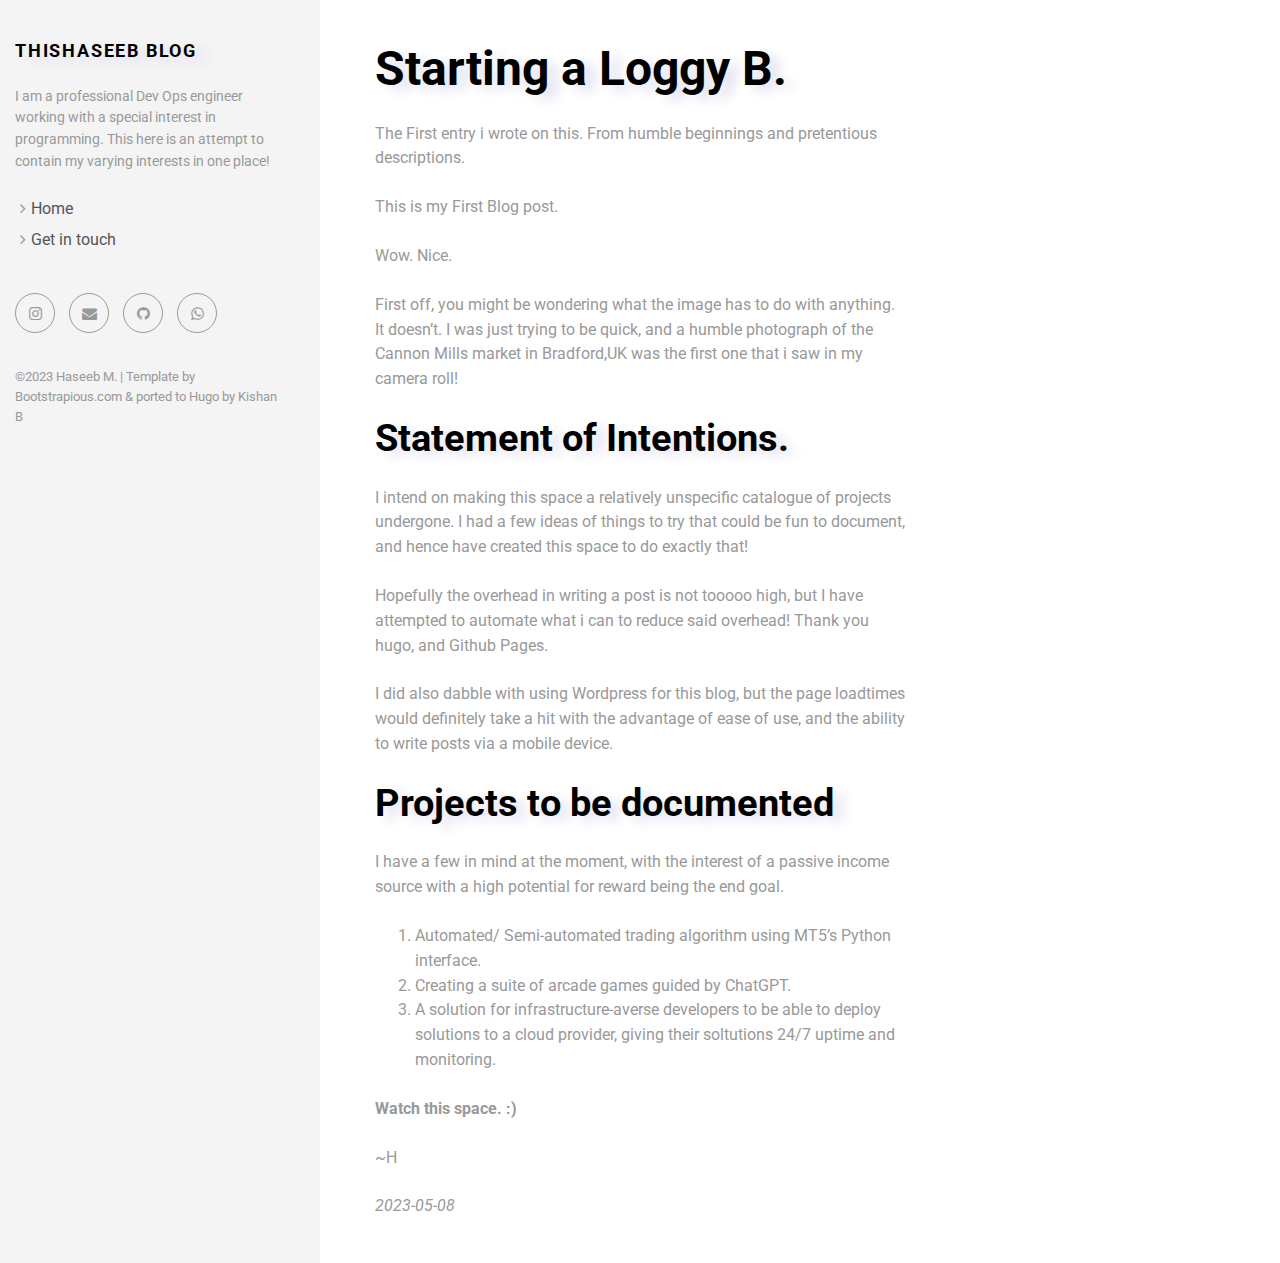
<file: portfolio/work1/index.html>
<!DOCTYPE html>
<html lang="en-us">
<head><meta charset="utf-8">
<meta http-equiv="X-UA-Compatible" content="IE=edge">
<title>thishaseeb Blog</title>
<meta name="description" content="Describe your website">
<meta name="viewport" content="width=device-width, initial-scale=1">
<link rel="stylesheet" href="https://thishaseeb.github.io/css/bootstrap.min.css">
<link rel="stylesheet" href="//fonts.googleapis.com/css?family=Roboto:400,300,700,400italic">
<link rel="stylesheet" href="https://thishaseeb.github.io/css/font-awesome.min.css">
<link rel="stylesheet" href="https://thishaseeb.github.io/css/owl.carousel.css">
<link rel="stylesheet" href="https://thishaseeb.github.io/css/owl.theme.css">


  <link href="https://thishaseeb.github.io/css/style.blue.css" rel="stylesheet" id="theme-stylesheet">

 

  
    <!--[if lt IE 9]>
        <script src="https://oss.maxcdn.com/html5shiv/3.7.2/html5shiv.min.js"></script>
        <script src="https://oss.maxcdn.com/respond/1.4.2/respond.min.js"></script>
    <![endif]-->
  


<link href="https://thishaseeb.github.io/css/custom.css" rel="stylesheet">
<link rel="shortcut icon" href="https://thishaseeb.github.io/img/favicon.png">


</head>
<body>
  <div id="all">
      <div class="container-fluid">
          <div class="row row-offcanvas row-offcanvas-left">
              <div id="sidebar" class="col-xs-6 col-sm-4 col-md-3 sidebar-offcanvas">
  <div class="sidebar-content">
    <h1 class="sidebar-heading"><a href="https://thishaseeb.github.io/">thishaseeb Blog</a></h1>
    
      <p class="sidebar-p">I am a professional Dev Ops engineer working with a special interest in programming. This here is an attempt to contain my varying interests in one place!</p>
    
    <ul class="sidebar-menu">
      
        <li><a href="https://thishaseeb.github.io/portfolio">Home</a></li>
      
        <li><a href="https://thishaseeb.github.io/contact/">Get in touch</a></li>
      
    </ul>
    <p class="social">
  
  
  
  
  <a href="https://instagram.com" title="" class="external instagram" title="Instagram" rel="me">
    <i class="fa fa-instagram"></i>
  </a>
  
  
  <a href="mailto:email@example.com" data-animate-hover="pulse" class="email" title="E-mail">
    <i class="fa fa-envelope"></i>
  </a>
  
  
  
  
  <a href="https://github.com/thishaseeb" data-animate-hover="pulse" class="external" title="GitHub" rel="me">
    <i class="fa fa-github"></i>
  </a>
  
  
  
  
  <a href="wa.me%20service%20link" data-animate-hover="pulse" class="external" title="WhatsApp">
    <i class="fa fa-whatsapp"></i>
  </a>
  
</p>


    <div class="copyright">
      <p class="credit">
        
          &copy;2023 Haseeb M. |
        
        Template by <a href="https://bootstrapious.com/free-templates" class="external">Bootstrapious.com</a>

&amp; ported to Hugo by <a href="https://github.com/kishaningithub">Kishan B</a>

      </p>
    </div>
  </div>
</div>

              
<div class="col-xs-12 col-sm-8 col-md-9 content-column white-background">
  <div class="small-navbar visible-xs">
  <button type="button" data-toggle="offcanvas" class="btn btn-ghost pull-left"> <i class="fa fa-align-left"> </i>Menu</button>
  <h1 class="small-navbar-heading"><a href="https://thishaseeb.github.io/">thishaseeb Blog</a></h1>
</div>

  <div class="row">
    <div class="col-lg-8">
      <div class="content-column-content">
         <h1>Starting a Loggy B.</h1>
         <p>The First entry i wrote on this. From humble beginnings and pretentious descriptions.</p>
<p>This is my First Blog post.</p>
<p>Wow. Nice.</p>
<p>First off, you might be wondering what the image has to do with anything. It doesn&rsquo;t. I was just trying to be quick, and a humble photograph of the Cannon Mills market in Bradford,UK was the first one that i saw in my camera roll!</p>
<h2 id="statement-of-intentions">Statement of Intentions.</h2>
<p>I intend on making this space a relatively unspecific catalogue of projects undergone. I had a few ideas of things to try that could be fun to document, and hence have created this space to do exactly that!</p>
<p>Hopefully the overhead in writing a post is not tooooo high, but I have attempted to automate what i can to reduce said overhead! Thank you hugo, and Github Pages.</p>
<p>I did also dabble with using Wordpress for this blog, but the page loadtimes would definitely take a hit with the advantage of ease of use, and the ability to write posts via a mobile device.</p>
<h2 id="projects-to-be-documented">Projects to be documented</h2>
<p>I have a few in mind at the moment, with the interest of a passive income source with a high potential for reward being the end goal.</p>
<ol>
<li>Automated/ Semi-automated trading algorithm using MT5&rsquo;s Python interface.</li>
<li>Creating a suite of arcade games guided by ChatGPT.</li>
<li>A solution for infrastructure-averse developers to be able to deploy solutions to a cloud provider, giving their soltutions 24/7 uptime and monitoring.</li>
</ol>
<h1 id="heading"></h1>
<p><strong>Watch this space. :)</strong></p>
<p>~H</p>
<p><em>2023-05-08</em></p>
         
      </div>
    </div>
  </div>
</div>

          </div>
      </div>
  </div>
  <script src="https://thishaseeb.github.io/js/jquery.min.js"></script>
<script src="https://thishaseeb.github.io/js/bootstrap.min.js"></script>
<script src="https://thishaseeb.github.io/js/jquery.cookie.js"> </script>
<script src="https://thishaseeb.github.io/js/ekko-lightbox.js"></script>
<script src="https://thishaseeb.github.io/js/jquery.scrollTo.min.js"></script>
<script src="https://thishaseeb.github.io/js/masonry.pkgd.min.js"></script>
<script src="https://thishaseeb.github.io/js/imagesloaded.pkgd.min.js"></script>
<script src="https://thishaseeb.github.io/js/owl.carousel.min.js"></script>
<script src="https://thishaseeb.github.io/js/front.js"></script>



</body>
</html>
</file>
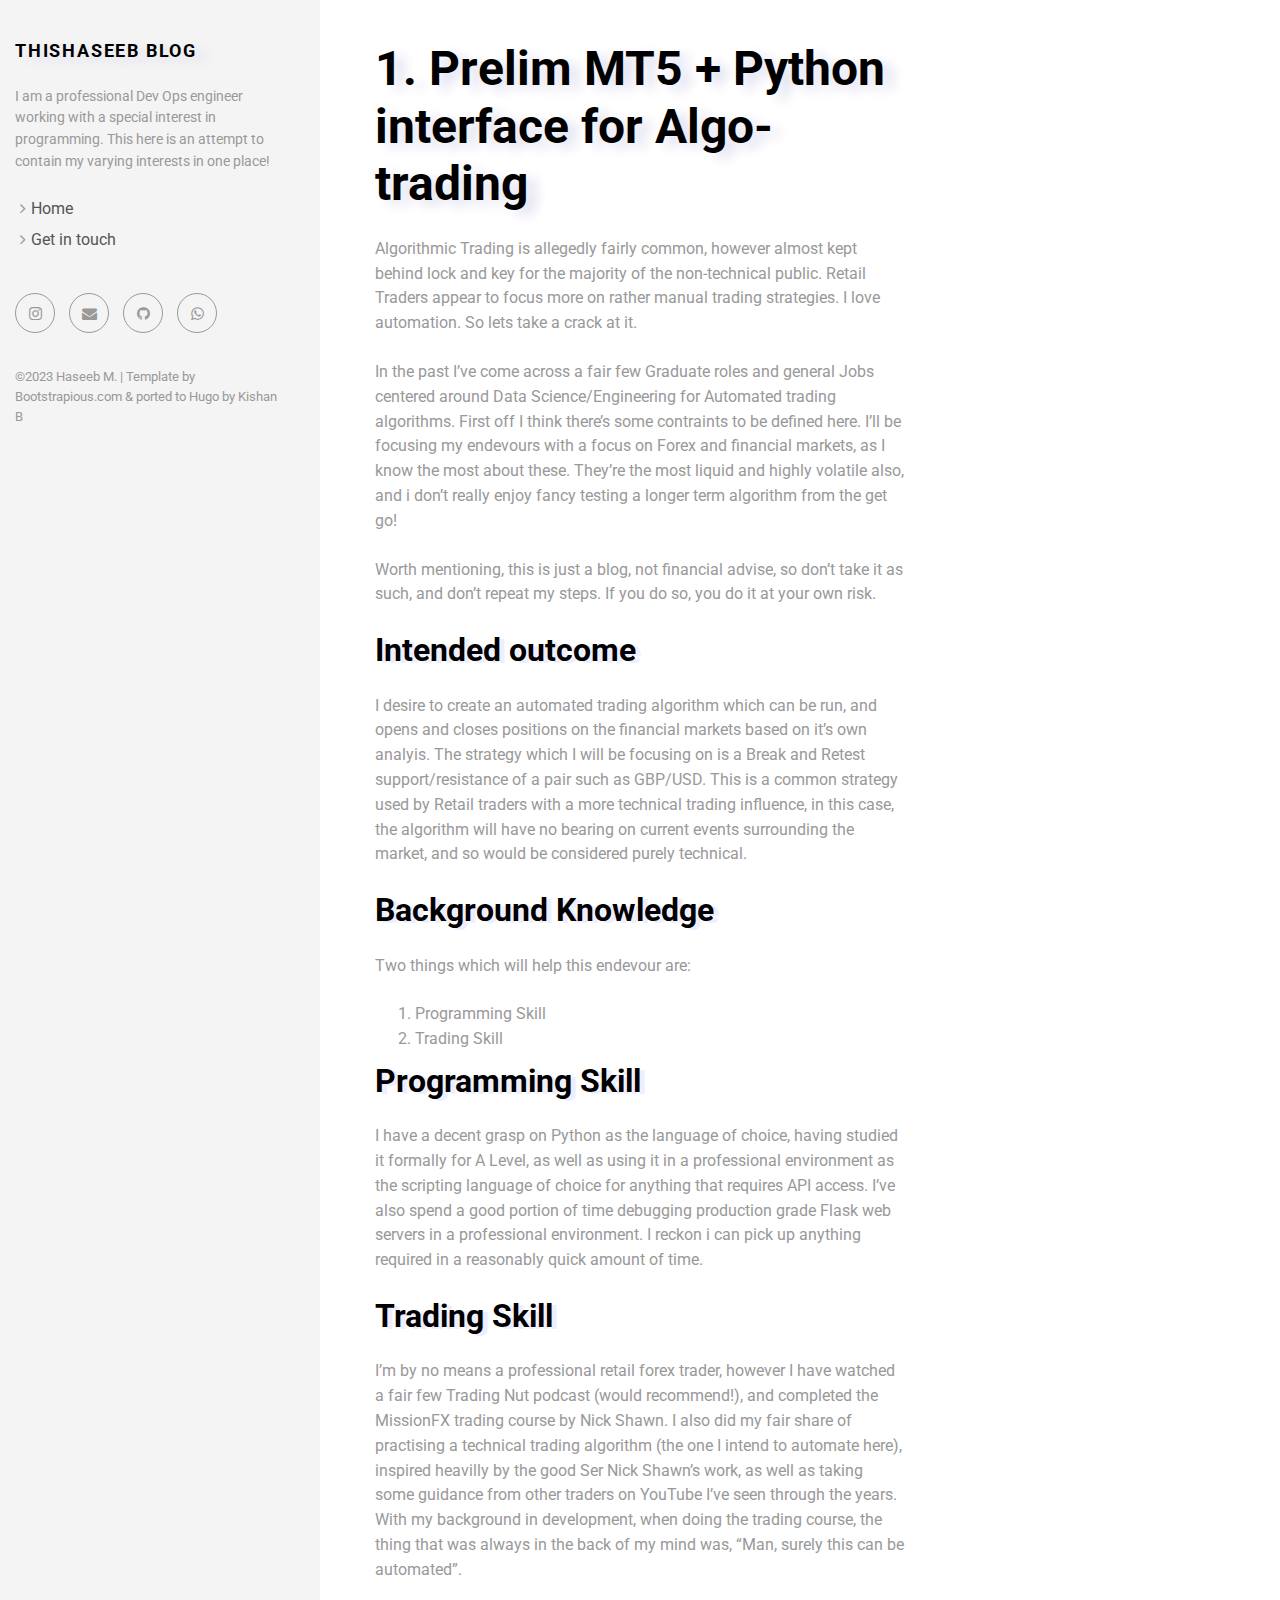
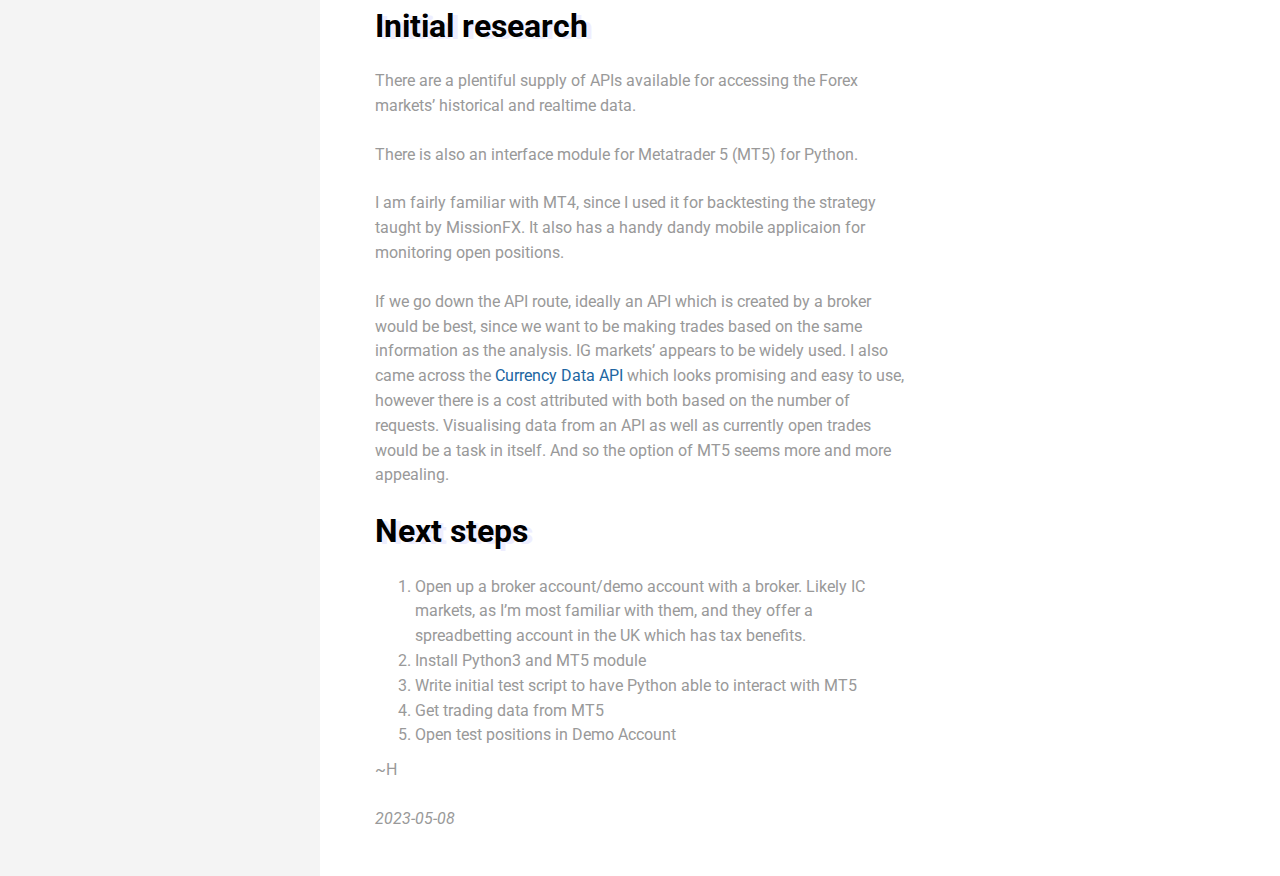
<file: portfolio/work2/index.html>
<!DOCTYPE html>
<html lang="en-us">
<head><meta charset="utf-8">
<meta http-equiv="X-UA-Compatible" content="IE=edge">
<title>thishaseeb Blog</title>
<meta name="description" content="Describe your website">
<meta name="viewport" content="width=device-width, initial-scale=1">
<link rel="stylesheet" href="https://thishaseeb.github.io/css/bootstrap.min.css">
<link rel="stylesheet" href="//fonts.googleapis.com/css?family=Roboto:400,300,700,400italic">
<link rel="stylesheet" href="https://thishaseeb.github.io/css/font-awesome.min.css">
<link rel="stylesheet" href="https://thishaseeb.github.io/css/owl.carousel.css">
<link rel="stylesheet" href="https://thishaseeb.github.io/css/owl.theme.css">


  <link href="https://thishaseeb.github.io/css/style.blue.css" rel="stylesheet" id="theme-stylesheet">

 

  
    <!--[if lt IE 9]>
        <script src="https://oss.maxcdn.com/html5shiv/3.7.2/html5shiv.min.js"></script>
        <script src="https://oss.maxcdn.com/respond/1.4.2/respond.min.js"></script>
    <![endif]-->
  


<link href="https://thishaseeb.github.io/css/custom.css" rel="stylesheet">
<link rel="shortcut icon" href="https://thishaseeb.github.io/img/favicon.png">


</head>
<body>
  <div id="all">
      <div class="container-fluid">
          <div class="row row-offcanvas row-offcanvas-left">
              <div id="sidebar" class="col-xs-6 col-sm-4 col-md-3 sidebar-offcanvas">
  <div class="sidebar-content">
    <h1 class="sidebar-heading"><a href="https://thishaseeb.github.io/">thishaseeb Blog</a></h1>
    
      <p class="sidebar-p">I am a professional Dev Ops engineer working with a special interest in programming. This here is an attempt to contain my varying interests in one place!</p>
    
    <ul class="sidebar-menu">
      
        <li><a href="https://thishaseeb.github.io/portfolio">Home</a></li>
      
        <li><a href="https://thishaseeb.github.io/contact/">Get in touch</a></li>
      
    </ul>
    <p class="social">
  
  
  
  
  <a href="https://instagram.com" title="" class="external instagram" title="Instagram" rel="me">
    <i class="fa fa-instagram"></i>
  </a>
  
  
  <a href="mailto:email@example.com" data-animate-hover="pulse" class="email" title="E-mail">
    <i class="fa fa-envelope"></i>
  </a>
  
  
  
  
  <a href="https://github.com/thishaseeb" data-animate-hover="pulse" class="external" title="GitHub" rel="me">
    <i class="fa fa-github"></i>
  </a>
  
  
  
  
  <a href="wa.me%20service%20link" data-animate-hover="pulse" class="external" title="WhatsApp">
    <i class="fa fa-whatsapp"></i>
  </a>
  
</p>


    <div class="copyright">
      <p class="credit">
        
          &copy;2023 Haseeb M. |
        
        Template by <a href="https://bootstrapious.com/free-templates" class="external">Bootstrapious.com</a>

&amp; ported to Hugo by <a href="https://github.com/kishaningithub">Kishan B</a>

      </p>
    </div>
  </div>
</div>

              
<div class="col-xs-12 col-sm-8 col-md-9 content-column white-background">
  <div class="small-navbar visible-xs">
  <button type="button" data-toggle="offcanvas" class="btn btn-ghost pull-left"> <i class="fa fa-align-left"> </i>Menu</button>
  <h1 class="small-navbar-heading"><a href="https://thishaseeb.github.io/">thishaseeb Blog</a></h1>
</div>

  <div class="row">
    <div class="col-lg-8">
      <div class="content-column-content">
         <h1>1. Prelim MT5 &#43; Python interface for Algo-trading</h1>
         <p>Algorithmic Trading is allegedly fairly common, however almost kept behind lock and key for the majority of the non-technical public. Retail Traders appear to focus more on rather manual trading strategies. I love automation. So lets take a crack at it.</p>
<p>In the past I&rsquo;ve come across a fair few Graduate roles and general Jobs centered around Data Science/Engineering for Automated trading algorithms. First off I think there&rsquo;s some contraints to be defined here. I&rsquo;ll be focusing my endevours with a focus on Forex and financial markets, as I know the most about these. They&rsquo;re the most liquid and highly volatile also, and i don&rsquo;t really enjoy fancy testing a longer term algorithm from the get go!</p>
<p>Worth mentioning, this is just a blog, not financial advise, so don&rsquo;t take it as such, and don&rsquo;t repeat my steps. If you do so, you do it at your own risk.</p>
<h3 id="intended-outcome">Intended outcome</h3>
<p>I desire to create an automated trading algorithm which can be run, and opens and closes positions on the financial markets based on it&rsquo;s own analyis. The strategy which I will be focusing on is a Break and Retest support/resistance of a pair such as GBP/USD. This is a common strategy used by Retail traders with a more technical trading influence, in this case, the algorithm will have no bearing on current events surrounding the market, and so would be considered purely technical.</p>
<h3 id="background-knowledge">Background Knowledge</h3>
<p>Two things which will help this endevour are:</p>
<ol>
<li>Programming Skill</li>
<li>Trading Skill</li>
</ol>
<h3 id="programming-skill">Programming Skill</h3>
<p>I have a decent grasp on Python as the language of choice, having studied it formally for A Level, as well as using it in a professional environment as the scripting language of choice for anything that requires API access. I&rsquo;ve also spend a good portion of time debugging production grade Flask web servers in a professional environment. I reckon i can pick up anything required in a reasonably quick amount of time.</p>
<h3 id="trading-skill">Trading Skill</h3>
<p>I&rsquo;m by no means a professional retail forex trader, however I have watched a fair few Trading Nut podcast (would recommend!), and completed the MissionFX trading course by Nick Shawn. I also did my fair share of practising a technical trading algorithm (the one I intend to automate here), inspired heavilly by the good Ser Nick Shawn&rsquo;s work, as well as taking some guidance from other traders on YouTube I&rsquo;ve seen through the years. With my background in development, when doing the trading course, the thing that was always in the back of my mind was, &ldquo;Man, surely this can be automated&rdquo;.</p>
<h3 id="initial-research">Initial research</h3>
<p>There are a plentiful supply of APIs available for accessing the Forex markets&rsquo; historical and realtime data.</p>
<p>There is also an interface module for Metatrader 5 (MT5) for Python.</p>
<p>I am fairly familiar with MT4, since I used it for backtesting the strategy taught by MissionFX. It also has a handy dandy mobile applicaion for monitoring open positions.</p>
<p>If we go down the API route, ideally an API which is created by a broker would be best, since we want to be making trades based on the same information as the analysis. IG markets&rsquo; appears to be widely used. I also came across the <a href="https://apilayer.com/marketplace/currency_data-api?txn=free&amp;live_demo=show">Currency Data API</a> which looks promising and easy to use, however there is a cost attributed with both based on the number of requests. Visualising data from an API as well as currently open trades would be a task in itself. And so the option of MT5 seems more and more appealing.</p>
<h3 id="next-steps">Next steps</h3>
<ol>
<li>Open up a broker account/demo account with a broker. Likely IC markets, as I&rsquo;m most familiar with them, and they offer a spreadbetting account in the UK which has tax benefits.</li>
<li>Install Python3 and MT5 module</li>
<li>Write initial test script to have Python able to interact with MT5</li>
<li>Get trading data from MT5</li>
<li>Open test positions in Demo Account</li>
</ol>
<p>~H</p>
<p><em>2023-05-08</em></p>
         
      </div>
    </div>
  </div>
</div>

          </div>
      </div>
  </div>
  <script src="https://thishaseeb.github.io/js/jquery.min.js"></script>
<script src="https://thishaseeb.github.io/js/bootstrap.min.js"></script>
<script src="https://thishaseeb.github.io/js/jquery.cookie.js"> </script>
<script src="https://thishaseeb.github.io/js/ekko-lightbox.js"></script>
<script src="https://thishaseeb.github.io/js/jquery.scrollTo.min.js"></script>
<script src="https://thishaseeb.github.io/js/masonry.pkgd.min.js"></script>
<script src="https://thishaseeb.github.io/js/imagesloaded.pkgd.min.js"></script>
<script src="https://thishaseeb.github.io/js/owl.carousel.min.js"></script>
<script src="https://thishaseeb.github.io/js/front.js"></script>



</body>
</html>
</file>
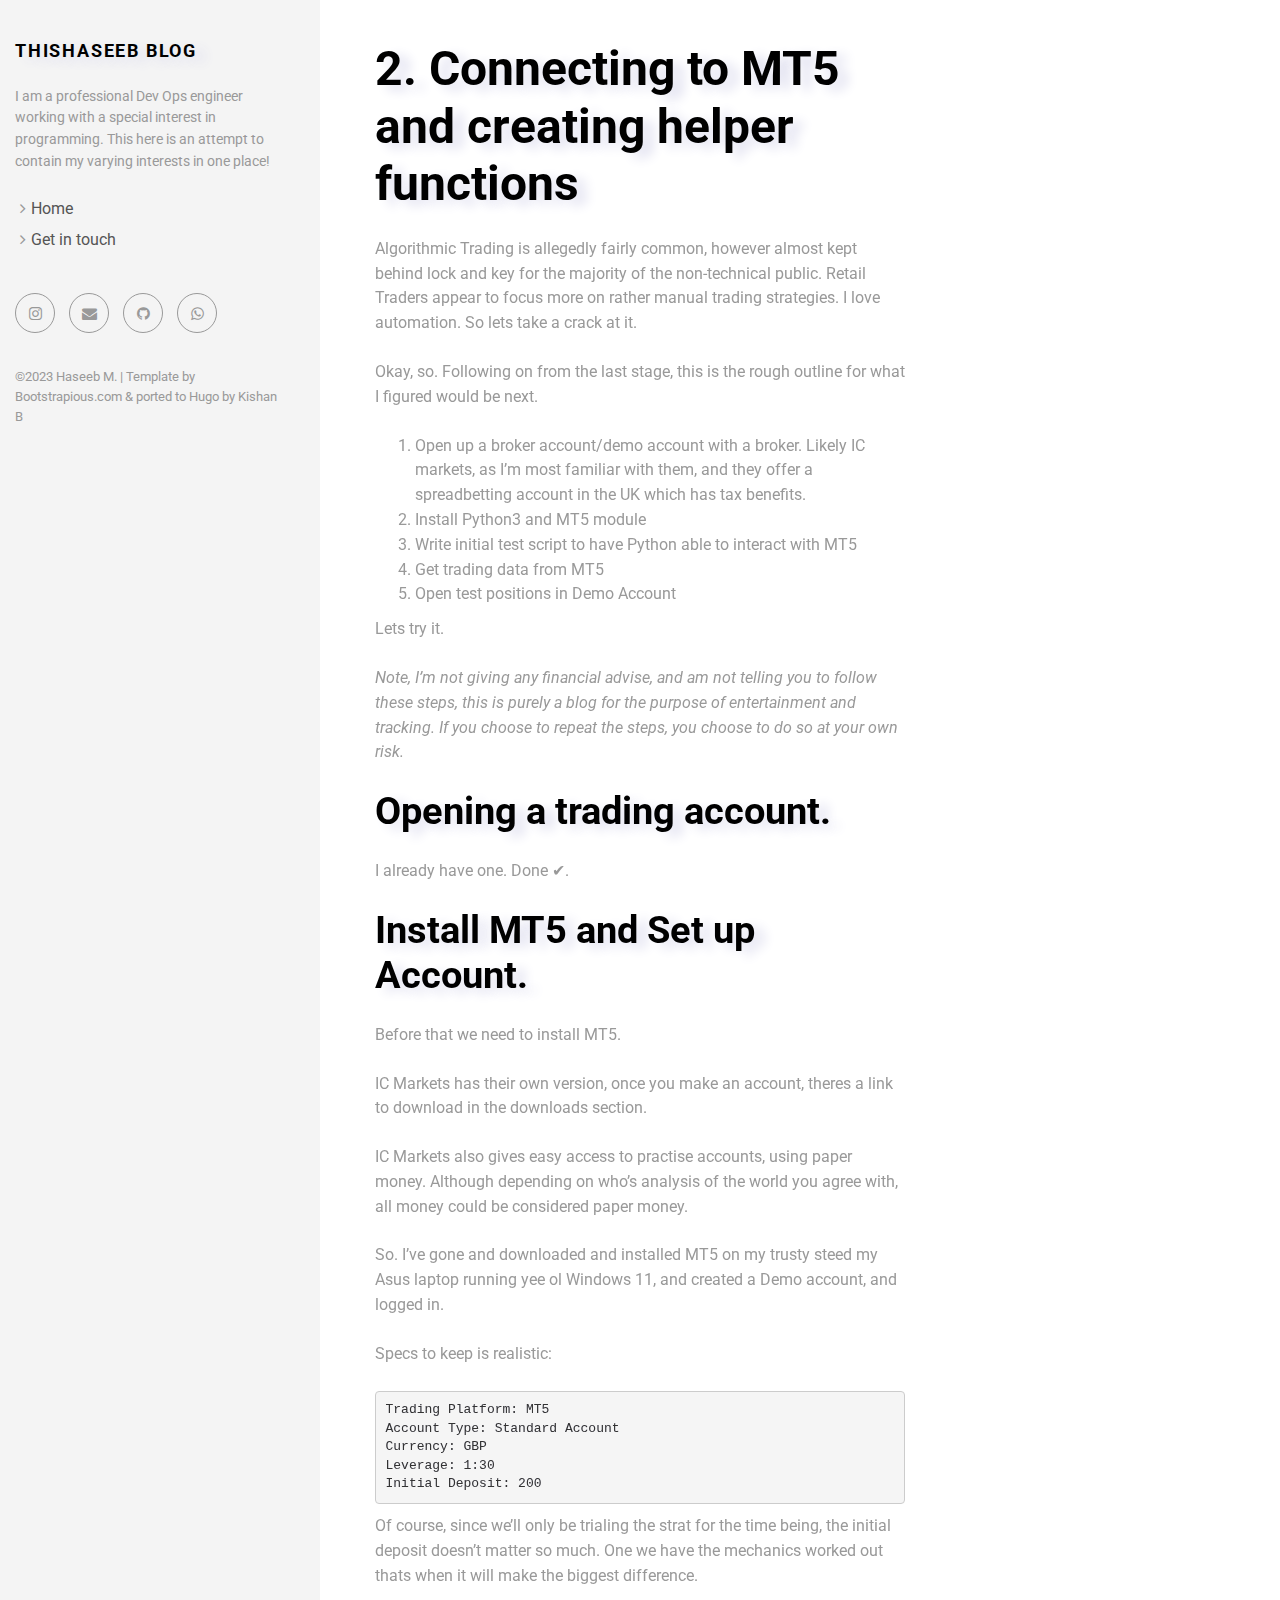
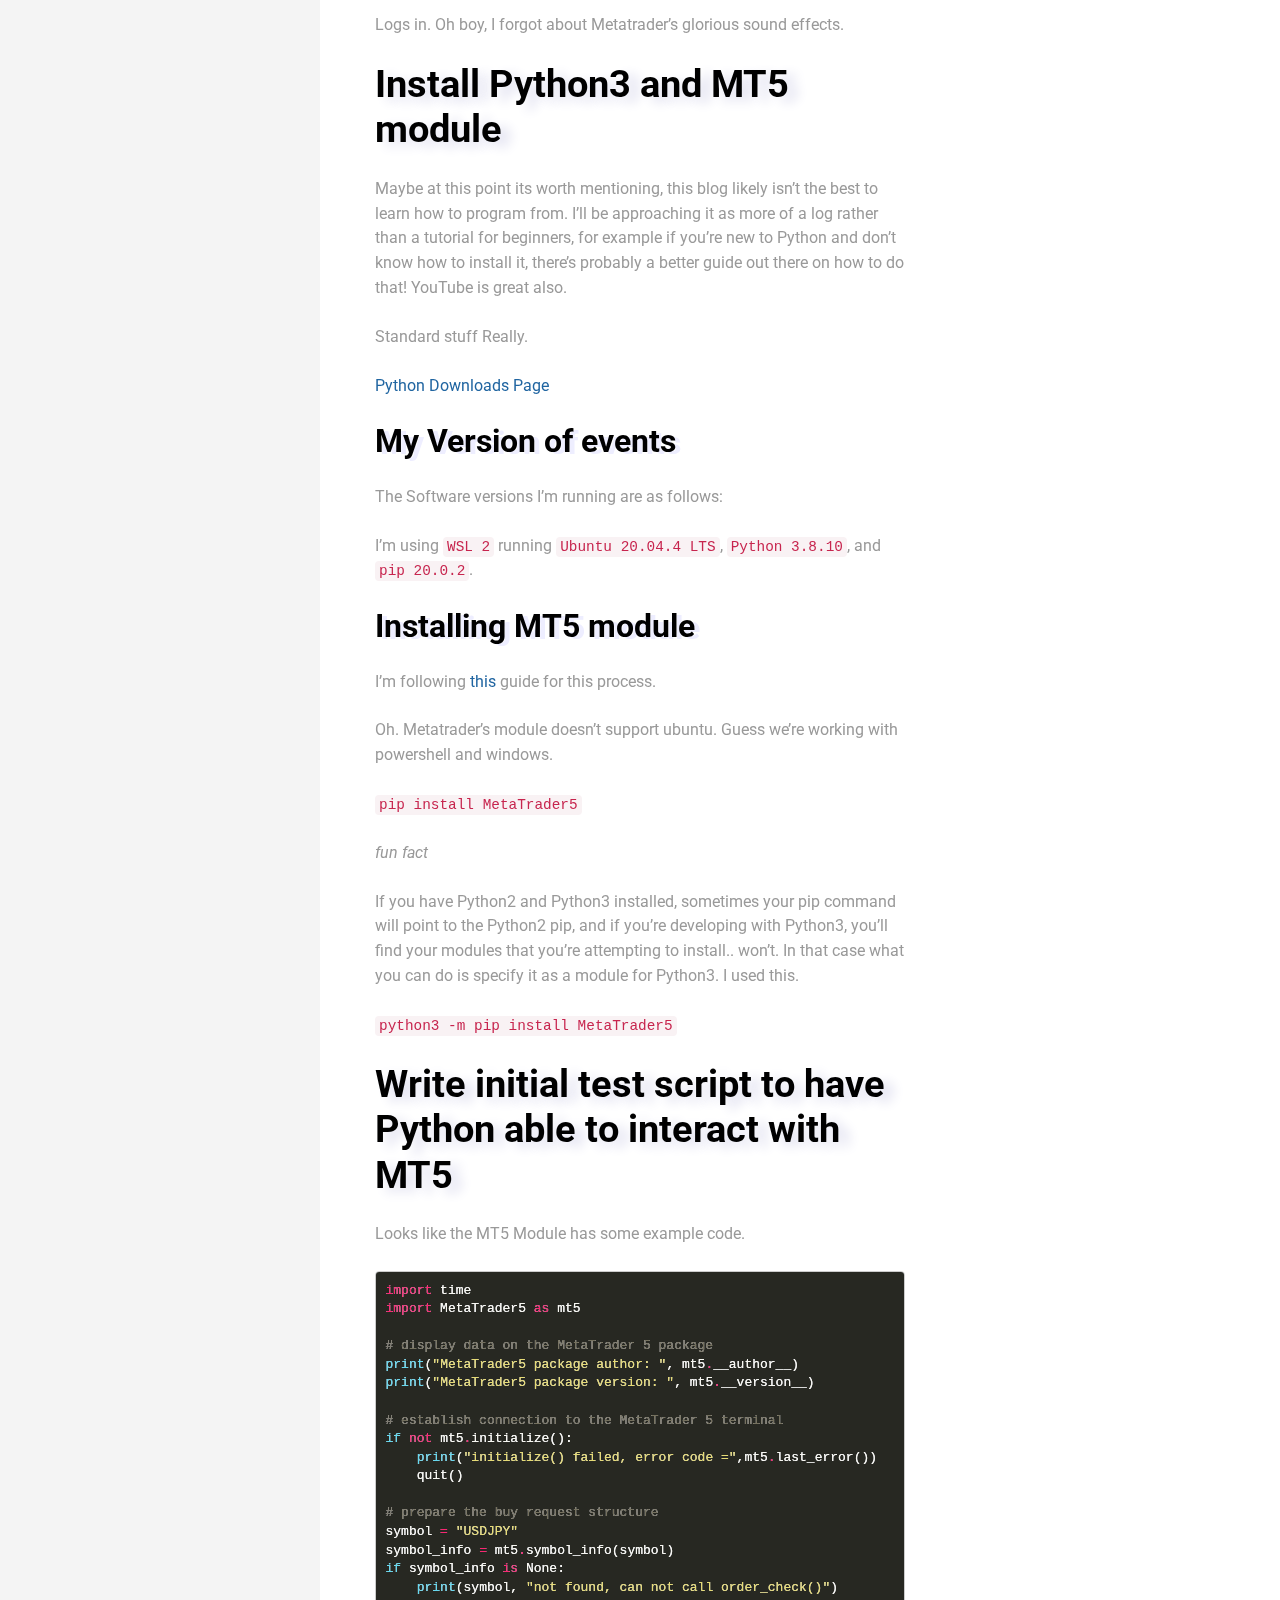
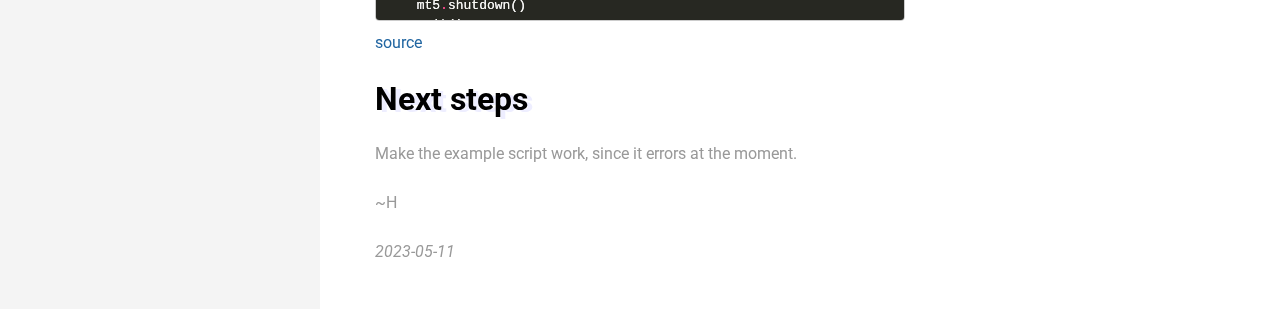
<file: portfolio/work3/index.html>
<!DOCTYPE html>
<html lang="en-us">
<head><meta charset="utf-8">
<meta http-equiv="X-UA-Compatible" content="IE=edge">
<title>thishaseeb Blog</title>
<meta name="description" content="Describe your website">
<meta name="viewport" content="width=device-width, initial-scale=1">
<link rel="stylesheet" href="https://thishaseeb.github.io/css/bootstrap.min.css">
<link rel="stylesheet" href="//fonts.googleapis.com/css?family=Roboto:400,300,700,400italic">
<link rel="stylesheet" href="https://thishaseeb.github.io/css/font-awesome.min.css">
<link rel="stylesheet" href="https://thishaseeb.github.io/css/owl.carousel.css">
<link rel="stylesheet" href="https://thishaseeb.github.io/css/owl.theme.css">


  <link href="https://thishaseeb.github.io/css/style.blue.css" rel="stylesheet" id="theme-stylesheet">

 

  
    <!--[if lt IE 9]>
        <script src="https://oss.maxcdn.com/html5shiv/3.7.2/html5shiv.min.js"></script>
        <script src="https://oss.maxcdn.com/respond/1.4.2/respond.min.js"></script>
    <![endif]-->
  


<link href="https://thishaseeb.github.io/css/custom.css" rel="stylesheet">
<link rel="shortcut icon" href="https://thishaseeb.github.io/img/favicon.png">


</head>
<body>
  <div id="all">
      <div class="container-fluid">
          <div class="row row-offcanvas row-offcanvas-left">
              <div id="sidebar" class="col-xs-6 col-sm-4 col-md-3 sidebar-offcanvas">
  <div class="sidebar-content">
    <h1 class="sidebar-heading"><a href="https://thishaseeb.github.io/">thishaseeb Blog</a></h1>
    
      <p class="sidebar-p">I am a professional Dev Ops engineer working with a special interest in programming. This here is an attempt to contain my varying interests in one place!</p>
    
    <ul class="sidebar-menu">
      
        <li><a href="https://thishaseeb.github.io/portfolio">Home</a></li>
      
        <li><a href="https://thishaseeb.github.io/contact/">Get in touch</a></li>
      
    </ul>
    <p class="social">
  
  
  
  
  <a href="https://instagram.com" title="" class="external instagram" title="Instagram" rel="me">
    <i class="fa fa-instagram"></i>
  </a>
  
  
  <a href="mailto:email@example.com" data-animate-hover="pulse" class="email" title="E-mail">
    <i class="fa fa-envelope"></i>
  </a>
  
  
  
  
  <a href="https://github.com/thishaseeb" data-animate-hover="pulse" class="external" title="GitHub" rel="me">
    <i class="fa fa-github"></i>
  </a>
  
  
  
  
  <a href="wa.me%20service%20link" data-animate-hover="pulse" class="external" title="WhatsApp">
    <i class="fa fa-whatsapp"></i>
  </a>
  
</p>


    <div class="copyright">
      <p class="credit">
        
          &copy;2023 Haseeb M. |
        
        Template by <a href="https://bootstrapious.com/free-templates" class="external">Bootstrapious.com</a>

&amp; ported to Hugo by <a href="https://github.com/kishaningithub">Kishan B</a>

      </p>
    </div>
  </div>
</div>

              
<div class="col-xs-12 col-sm-8 col-md-9 content-column white-background">
  <div class="small-navbar visible-xs">
  <button type="button" data-toggle="offcanvas" class="btn btn-ghost pull-left"> <i class="fa fa-align-left"> </i>Menu</button>
  <h1 class="small-navbar-heading"><a href="https://thishaseeb.github.io/">thishaseeb Blog</a></h1>
</div>

  <div class="row">
    <div class="col-lg-8">
      <div class="content-column-content">
         <h1>2. Connecting to MT5 and creating helper functions</h1>
         <p>Algorithmic Trading is allegedly fairly common, however almost kept behind lock and key for the majority of the non-technical public. Retail Traders appear to focus more on rather manual trading strategies. I love automation. So lets take a crack at it.</p>
<p>Okay, so. Following on from the last stage, this is the rough outline for what I figured would be next.</p>
<ol>
<li>Open up a broker account/demo account with a broker. Likely IC markets, as I&rsquo;m most familiar with them, and they offer a spreadbetting account in the UK which has tax benefits.</li>
<li>Install Python3 and MT5 module</li>
<li>Write initial test script to have Python able to interact with MT5</li>
<li>Get trading data from MT5</li>
<li>Open test positions in Demo Account</li>
</ol>
<p>Lets try it.</p>
<p><em>Note, I&rsquo;m not giving any financial advise, and am not telling you to follow these steps, this is purely a blog for the purpose of entertainment and tracking. If you choose to repeat the steps, you choose to do so at your own risk.</em></p>
<h2 id="opening-a-trading-account">Opening a trading account.</h2>
<p>I already have one.
Done ✔.</p>
<h2 id="install-mt5-and-set-up-account">Install MT5 and Set up Account.</h2>
<p>Before that we need to install MT5.</p>
<p>IC Markets has their own version, once you make an account, theres a link to download in the downloads section.</p>
<p>IC Markets also gives easy access to practise accounts, using paper money. Although depending on who&rsquo;s analysis of the world you agree with, all money could be considered paper money.</p>
<p>So. I&rsquo;ve gone and downloaded and installed MT5 on my trusty steed my Asus laptop running yee ol Windows 11, and created a Demo account, and logged in.</p>
<p>Specs to keep is realistic:</p>
<pre><code>Trading Platform: MT5
Account Type: Standard Account
Currency: GBP
Leverage: 1:30
Initial Deposit: 200
</code></pre><p>Of course, since we&rsquo;ll only be trialing the strat for the time being, the initial deposit doesn&rsquo;t matter so much. One we have the mechanics worked out thats when it will make the biggest difference.</p>
<p>Logs in. Oh boy, I forgot about Metatrader&rsquo;s glorious sound effects.</p>
<h2 id="install-python3-and-mt5-module">Install Python3 and MT5 module</h2>
<p>Maybe at this point its worth mentioning, this blog likely isn&rsquo;t the best to learn how to program from. I&rsquo;ll be approaching it as more of a log rather than a tutorial for beginners, for example if you&rsquo;re new to Python and don&rsquo;t know how to install it, there&rsquo;s probably a better guide out there on how to do that! YouTube is great also.</p>
<p>Standard stuff Really.</p>
<p><a href="https://www.python.org/downloads/">Python Downloads Page</a></p>
<h3 id="my-version-of-events">My Version of events</h3>
<p>The Software versions I&rsquo;m running are as follows:</p>
<p>I&rsquo;m using <code>WSL 2</code> running <code>Ubuntu 20.04.4 LTS</code>, <code>Python 3.8.10</code>, and <code>pip 20.0.2</code>.</p>
<h3 id="installing-mt5-module">Installing MT5 module</h3>
<p>I&rsquo;m following <a href="https://www.youtube.com/watch?v=zu2q28h9Uvc">this</a> guide for this process.</p>
<p>Oh. Metatrader&rsquo;s module doesn&rsquo;t support ubuntu. Guess we&rsquo;re working with powershell and windows.</p>
<p><code>pip install MetaTrader5</code></p>
<p><em>fun fact</em></p>
<p>If you have Python2 and Python3 installed, sometimes your pip command will point to the Python2 pip, and if you&rsquo;re developing with Python3, you&rsquo;ll find your modules that you&rsquo;re attempting to install.. won&rsquo;t. In that case what you can do is specify it as a module for Python3. I used this.</p>
<p><code>python3 -m pip install MetaTrader5</code></p>
<h2 id="write-initial-test-script-to-have-python-able-to-interact-with-mt5">Write initial test script to have Python able to interact with MT5</h2>
<p>Looks like the MT5 Module has some example code.</p>
<div class="highlight"><pre style="color:#f8f8f2;background-color:#272822;-moz-tab-size:4;-o-tab-size:4;tab-size:4"><code class="language-python" data-lang="python"><span style="color:#f92672">import</span> time
<span style="color:#f92672">import</span> MetaTrader5 <span style="color:#f92672">as</span> mt5
 
<span style="color:#75715e"># display data on the MetaTrader 5 package</span>
<span style="color:#66d9ef">print</span>(<span style="color:#e6db74">&#34;MetaTrader5 package author: &#34;</span>, mt5<span style="color:#f92672">.</span>__author__)
<span style="color:#66d9ef">print</span>(<span style="color:#e6db74">&#34;MetaTrader5 package version: &#34;</span>, mt5<span style="color:#f92672">.</span>__version__)
 
<span style="color:#75715e"># establish connection to the MetaTrader 5 terminal</span>
<span style="color:#66d9ef">if</span> <span style="color:#f92672">not</span> mt5<span style="color:#f92672">.</span>initialize():
    <span style="color:#66d9ef">print</span>(<span style="color:#e6db74">&#34;initialize() failed, error code =&#34;</span>,mt5<span style="color:#f92672">.</span>last_error())
    quit()
 
<span style="color:#75715e"># prepare the buy request structure</span>
symbol <span style="color:#f92672">=</span> <span style="color:#e6db74">&#34;USDJPY&#34;</span>
symbol_info <span style="color:#f92672">=</span> mt5<span style="color:#f92672">.</span>symbol_info(symbol)
<span style="color:#66d9ef">if</span> symbol_info <span style="color:#f92672">is</span> None:
    <span style="color:#66d9ef">print</span>(symbol, <span style="color:#e6db74">&#34;not found, can not call order_check()&#34;</span>)
    mt5<span style="color:#f92672">.</span>shutdown()
    quit()
 
<span style="color:#75715e"># if the symbol is unavailable in MarketWatch, add it</span>
<span style="color:#66d9ef">if</span> <span style="color:#f92672">not</span> symbol_info<span style="color:#f92672">.</span>visible:
    <span style="color:#66d9ef">print</span>(symbol, <span style="color:#e6db74">&#34;is not visible, trying to switch on&#34;</span>)
    <span style="color:#66d9ef">if</span> <span style="color:#f92672">not</span> mt5<span style="color:#f92672">.</span>symbol_select(symbol,True):
        <span style="color:#66d9ef">print</span>(<span style="color:#e6db74">&#34;symbol_select({}}) failed, exit&#34;</span>,symbol)
        mt5<span style="color:#f92672">.</span>shutdown()
        quit()
 
lot <span style="color:#f92672">=</span> <span style="color:#ae81ff">0.1</span>
point <span style="color:#f92672">=</span> mt5<span style="color:#f92672">.</span>symbol_info(symbol)<span style="color:#f92672">.</span>point
price <span style="color:#f92672">=</span> mt5<span style="color:#f92672">.</span>symbol_info_tick(symbol)<span style="color:#f92672">.</span>ask
deviation <span style="color:#f92672">=</span> <span style="color:#ae81ff">20</span>
request <span style="color:#f92672">=</span> {
    <span style="color:#e6db74">&#34;action&#34;</span>: mt5<span style="color:#f92672">.</span>TRADE_ACTION_DEAL,
    <span style="color:#e6db74">&#34;symbol&#34;</span>: symbol,
    <span style="color:#e6db74">&#34;volume&#34;</span>: lot,
    <span style="color:#e6db74">&#34;type&#34;</span>: mt5<span style="color:#f92672">.</span>ORDER_TYPE_BUY,
    <span style="color:#e6db74">&#34;price&#34;</span>: price,
    <span style="color:#e6db74">&#34;sl&#34;</span>: price <span style="color:#f92672">-</span> <span style="color:#ae81ff">100</span> <span style="color:#f92672">*</span> point,
    <span style="color:#e6db74">&#34;tp&#34;</span>: price <span style="color:#f92672">+</span> <span style="color:#ae81ff">100</span> <span style="color:#f92672">*</span> point,
    <span style="color:#e6db74">&#34;deviation&#34;</span>: deviation,
    <span style="color:#e6db74">&#34;magic&#34;</span>: <span style="color:#ae81ff">234000</span>,
    <span style="color:#e6db74">&#34;comment&#34;</span>: <span style="color:#e6db74">&#34;python script open&#34;</span>,
    <span style="color:#e6db74">&#34;type_time&#34;</span>: mt5<span style="color:#f92672">.</span>ORDER_TIME_GTC,
    <span style="color:#e6db74">&#34;type_filling&#34;</span>: mt5<span style="color:#f92672">.</span>ORDER_FILLING_RETURN,
}
 
<span style="color:#75715e"># send a trading request</span>
result <span style="color:#f92672">=</span> mt5<span style="color:#f92672">.</span>order_send(request)
<span style="color:#75715e"># check the execution result</span>
<span style="color:#66d9ef">print</span>(<span style="color:#e6db74">&#34;1. order_send(): by {} {} lots at {} with deviation={} points&#34;</span><span style="color:#f92672">.</span>format(symbol,lot,price,deviation));
<span style="color:#66d9ef">if</span> result<span style="color:#f92672">.</span>retcode <span style="color:#f92672">!=</span> mt5<span style="color:#f92672">.</span>TRADE_RETCODE_DONE:
    <span style="color:#66d9ef">print</span>(<span style="color:#e6db74">&#34;2. order_send failed, retcode={}&#34;</span><span style="color:#f92672">.</span>format(result<span style="color:#f92672">.</span>retcode))
    <span style="color:#75715e"># request the result as a dictionary and display it element by element</span>
    result_dict<span style="color:#f92672">=</span>result<span style="color:#f92672">.</span>_asdict()
    <span style="color:#66d9ef">for</span> field <span style="color:#f92672">in</span> result_dict<span style="color:#f92672">.</span>keys():
        <span style="color:#66d9ef">print</span>(<span style="color:#e6db74">&#34;   {}={}&#34;</span><span style="color:#f92672">.</span>format(field,result_dict[field]))
        <span style="color:#75715e"># if this is a trading request structure, display it element by element as well</span>
        <span style="color:#66d9ef">if</span> field<span style="color:#f92672">==</span><span style="color:#e6db74">&#34;request&#34;</span>:
            traderequest_dict<span style="color:#f92672">=</span>result_dict[field]<span style="color:#f92672">.</span>_asdict()
            <span style="color:#66d9ef">for</span> tradereq_filed <span style="color:#f92672">in</span> traderequest_dict:
                <span style="color:#66d9ef">print</span>(<span style="color:#e6db74">&#34;       traderequest: {}={}&#34;</span><span style="color:#f92672">.</span>format(tradereq_filed,traderequest_dict[tradereq_filed]))
    <span style="color:#66d9ef">print</span>(<span style="color:#e6db74">&#34;shutdown() and quit&#34;</span>)
    mt5<span style="color:#f92672">.</span>shutdown()
    quit()
 
<span style="color:#66d9ef">print</span>(<span style="color:#e6db74">&#34;2. order_send done, &#34;</span>, result)
<span style="color:#66d9ef">print</span>(<span style="color:#e6db74">&#34;   opened position with POSITION_TICKET={}&#34;</span><span style="color:#f92672">.</span>format(result<span style="color:#f92672">.</span>order))
<span style="color:#66d9ef">print</span>(<span style="color:#e6db74">&#34;   sleep 2 seconds before closing position #{}&#34;</span><span style="color:#f92672">.</span>format(result<span style="color:#f92672">.</span>order))
time<span style="color:#f92672">.</span>sleep(<span style="color:#ae81ff">2</span>)
<span style="color:#75715e"># create a close request</span>
position_id<span style="color:#f92672">=</span>result<span style="color:#f92672">.</span>order
price<span style="color:#f92672">=</span>mt5<span style="color:#f92672">.</span>symbol_info_tick(symbol)<span style="color:#f92672">.</span>bid
deviation<span style="color:#f92672">=</span><span style="color:#ae81ff">20</span>
request<span style="color:#f92672">=</span>{
    <span style="color:#e6db74">&#34;action&#34;</span>: mt5<span style="color:#f92672">.</span>TRADE_ACTION_DEAL,
    <span style="color:#e6db74">&#34;symbol&#34;</span>: symbol,
    <span style="color:#e6db74">&#34;volume&#34;</span>: lot,
    <span style="color:#e6db74">&#34;type&#34;</span>: mt5<span style="color:#f92672">.</span>ORDER_TYPE_SELL,
    <span style="color:#e6db74">&#34;position&#34;</span>: position_id,
    <span style="color:#e6db74">&#34;price&#34;</span>: price,
    <span style="color:#e6db74">&#34;deviation&#34;</span>: deviation,
    <span style="color:#e6db74">&#34;magic&#34;</span>: <span style="color:#ae81ff">234000</span>,
    <span style="color:#e6db74">&#34;comment&#34;</span>: <span style="color:#e6db74">&#34;python script close&#34;</span>,
    <span style="color:#e6db74">&#34;type_time&#34;</span>: mt5<span style="color:#f92672">.</span>ORDER_TIME_GTC,
    <span style="color:#e6db74">&#34;type_filling&#34;</span>: mt5<span style="color:#f92672">.</span>ORDER_FILLING_RETURN,
}
<span style="color:#75715e"># send a trading request</span>
result<span style="color:#f92672">=</span>mt5<span style="color:#f92672">.</span>order_send(request)
<span style="color:#75715e"># check the execution result</span>
<span style="color:#66d9ef">print</span>(<span style="color:#e6db74">&#34;3. close position #{}: sell {} {} lots at {} with deviation={} points&#34;</span><span style="color:#f92672">.</span>format(position_id,symbol,lot,price,deviation));
<span style="color:#66d9ef">if</span> result<span style="color:#f92672">.</span>retcode <span style="color:#f92672">!=</span> mt5<span style="color:#f92672">.</span>TRADE_RETCODE_DONE:
    <span style="color:#66d9ef">print</span>(<span style="color:#e6db74">&#34;4. order_send failed, retcode={}&#34;</span><span style="color:#f92672">.</span>format(result<span style="color:#f92672">.</span>retcode))
    <span style="color:#66d9ef">print</span>(<span style="color:#e6db74">&#34;   result&#34;</span>,result)
<span style="color:#66d9ef">else</span>:
    <span style="color:#66d9ef">print</span>(<span style="color:#e6db74">&#34;4. position #{} closed, {}&#34;</span><span style="color:#f92672">.</span>format(position_id,result))
    <span style="color:#75715e"># request the result as a dictionary and display it element by element</span>
    result_dict<span style="color:#f92672">=</span>result<span style="color:#f92672">.</span>_asdict()
    <span style="color:#66d9ef">for</span> field <span style="color:#f92672">in</span> result_dict<span style="color:#f92672">.</span>keys():
        <span style="color:#66d9ef">print</span>(<span style="color:#e6db74">&#34;   {}={}&#34;</span><span style="color:#f92672">.</span>format(field,result_dict[field]))
        <span style="color:#75715e"># if this is a trading request structure, display it element by element as well</span>
        <span style="color:#66d9ef">if</span> field<span style="color:#f92672">==</span><span style="color:#e6db74">&#34;request&#34;</span>:
            traderequest_dict<span style="color:#f92672">=</span>result_dict[field]<span style="color:#f92672">.</span>_asdict()
            <span style="color:#66d9ef">for</span> tradereq_filed <span style="color:#f92672">in</span> traderequest_dict:
                <span style="color:#66d9ef">print</span>(<span style="color:#e6db74">&#34;       traderequest: {}={}&#34;</span><span style="color:#f92672">.</span>format(tradereq_filed,traderequest_dict[tradereq_filed]))
 
<span style="color:#75715e"># shut down connection to the MetaTrader 5 terminal</span>
mt5<span style="color:#f92672">.</span>shutdown()
 
</code></pre></div><p><a href="https://www.mql5.com/en/docs/python_metatrader5/mt5ordersend_py">source</a></p>
<h3 id="next-steps">Next steps</h3>
<p>Make the example script work, since it errors at the moment.</p>
<p>~H</p>
<p><em>2023-05-11</em></p>
         
      </div>
    </div>
  </div>
</div>

          </div>
      </div>
  </div>
  <script src="https://thishaseeb.github.io/js/jquery.min.js"></script>
<script src="https://thishaseeb.github.io/js/bootstrap.min.js"></script>
<script src="https://thishaseeb.github.io/js/jquery.cookie.js"> </script>
<script src="https://thishaseeb.github.io/js/ekko-lightbox.js"></script>
<script src="https://thishaseeb.github.io/js/jquery.scrollTo.min.js"></script>
<script src="https://thishaseeb.github.io/js/masonry.pkgd.min.js"></script>
<script src="https://thishaseeb.github.io/js/imagesloaded.pkgd.min.js"></script>
<script src="https://thishaseeb.github.io/js/owl.carousel.min.js"></script>
<script src="https://thishaseeb.github.io/js/front.js"></script>



</body>
</html>
</file>
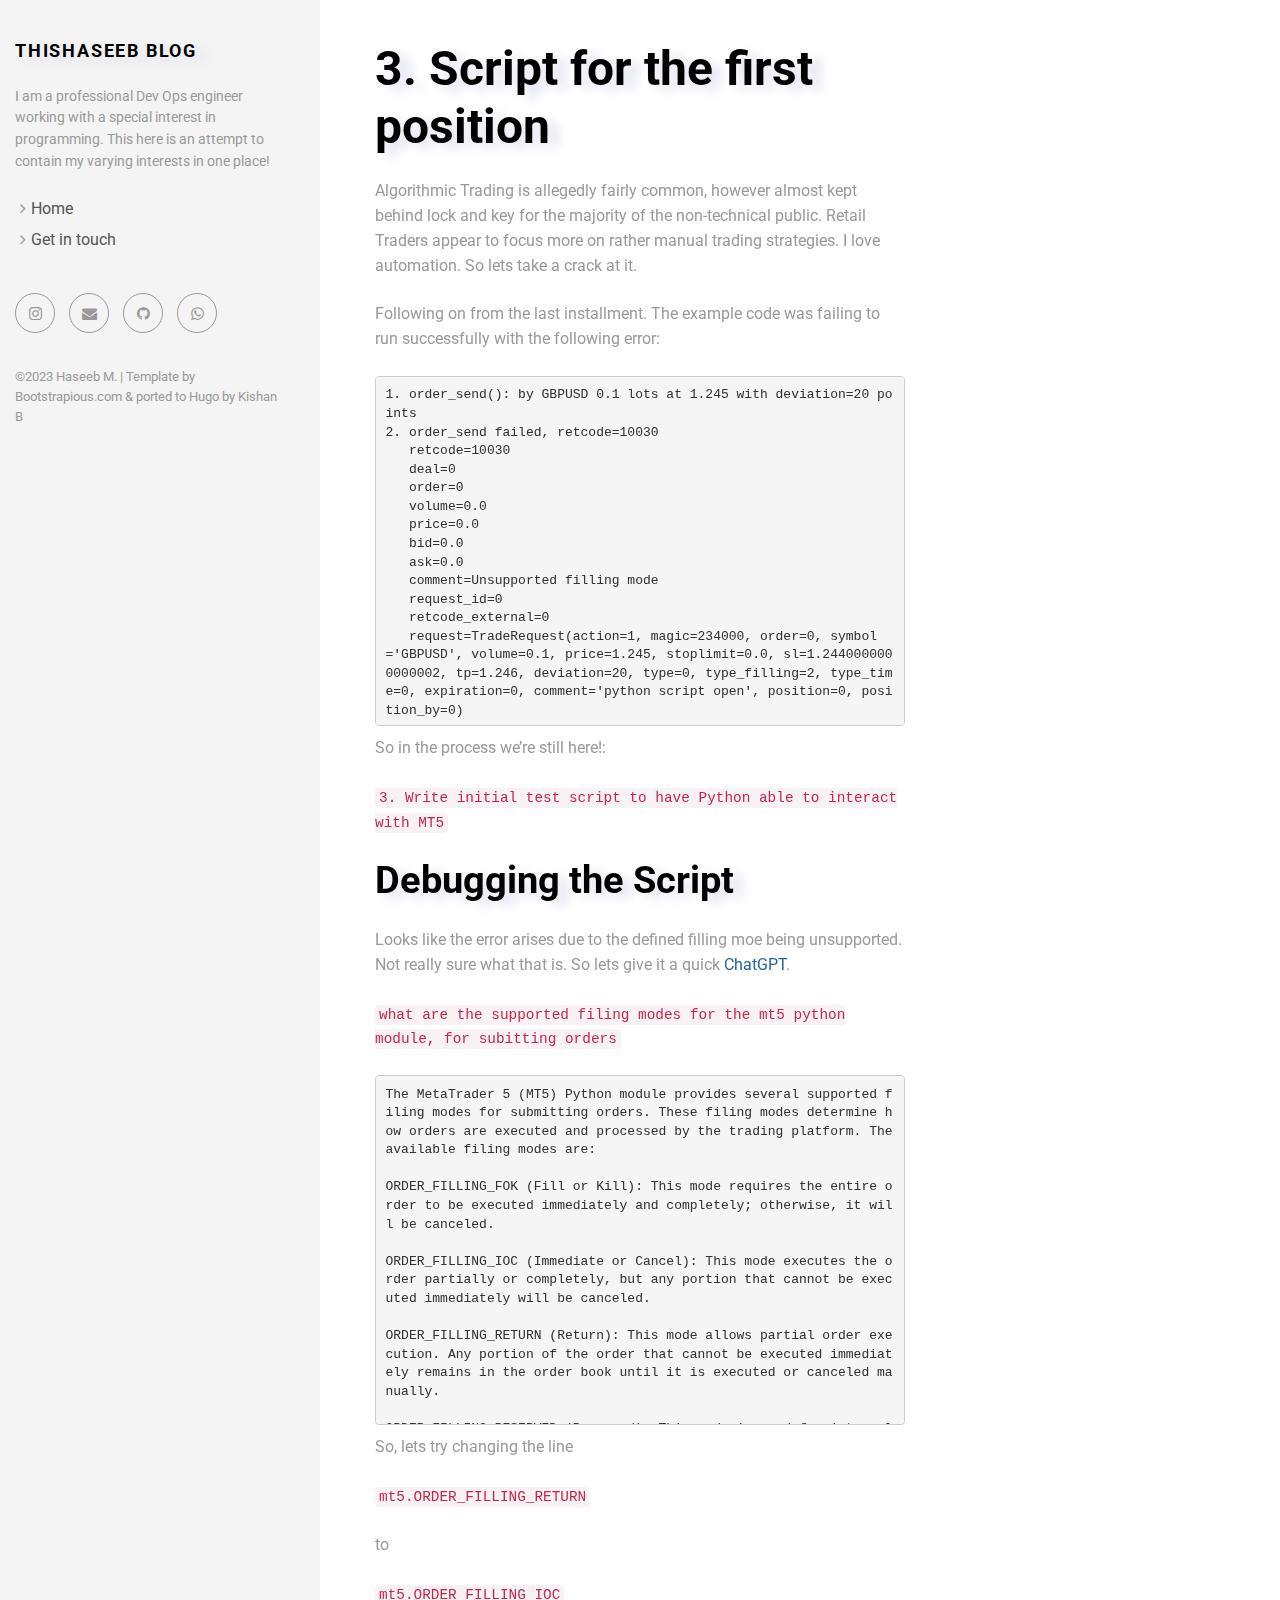
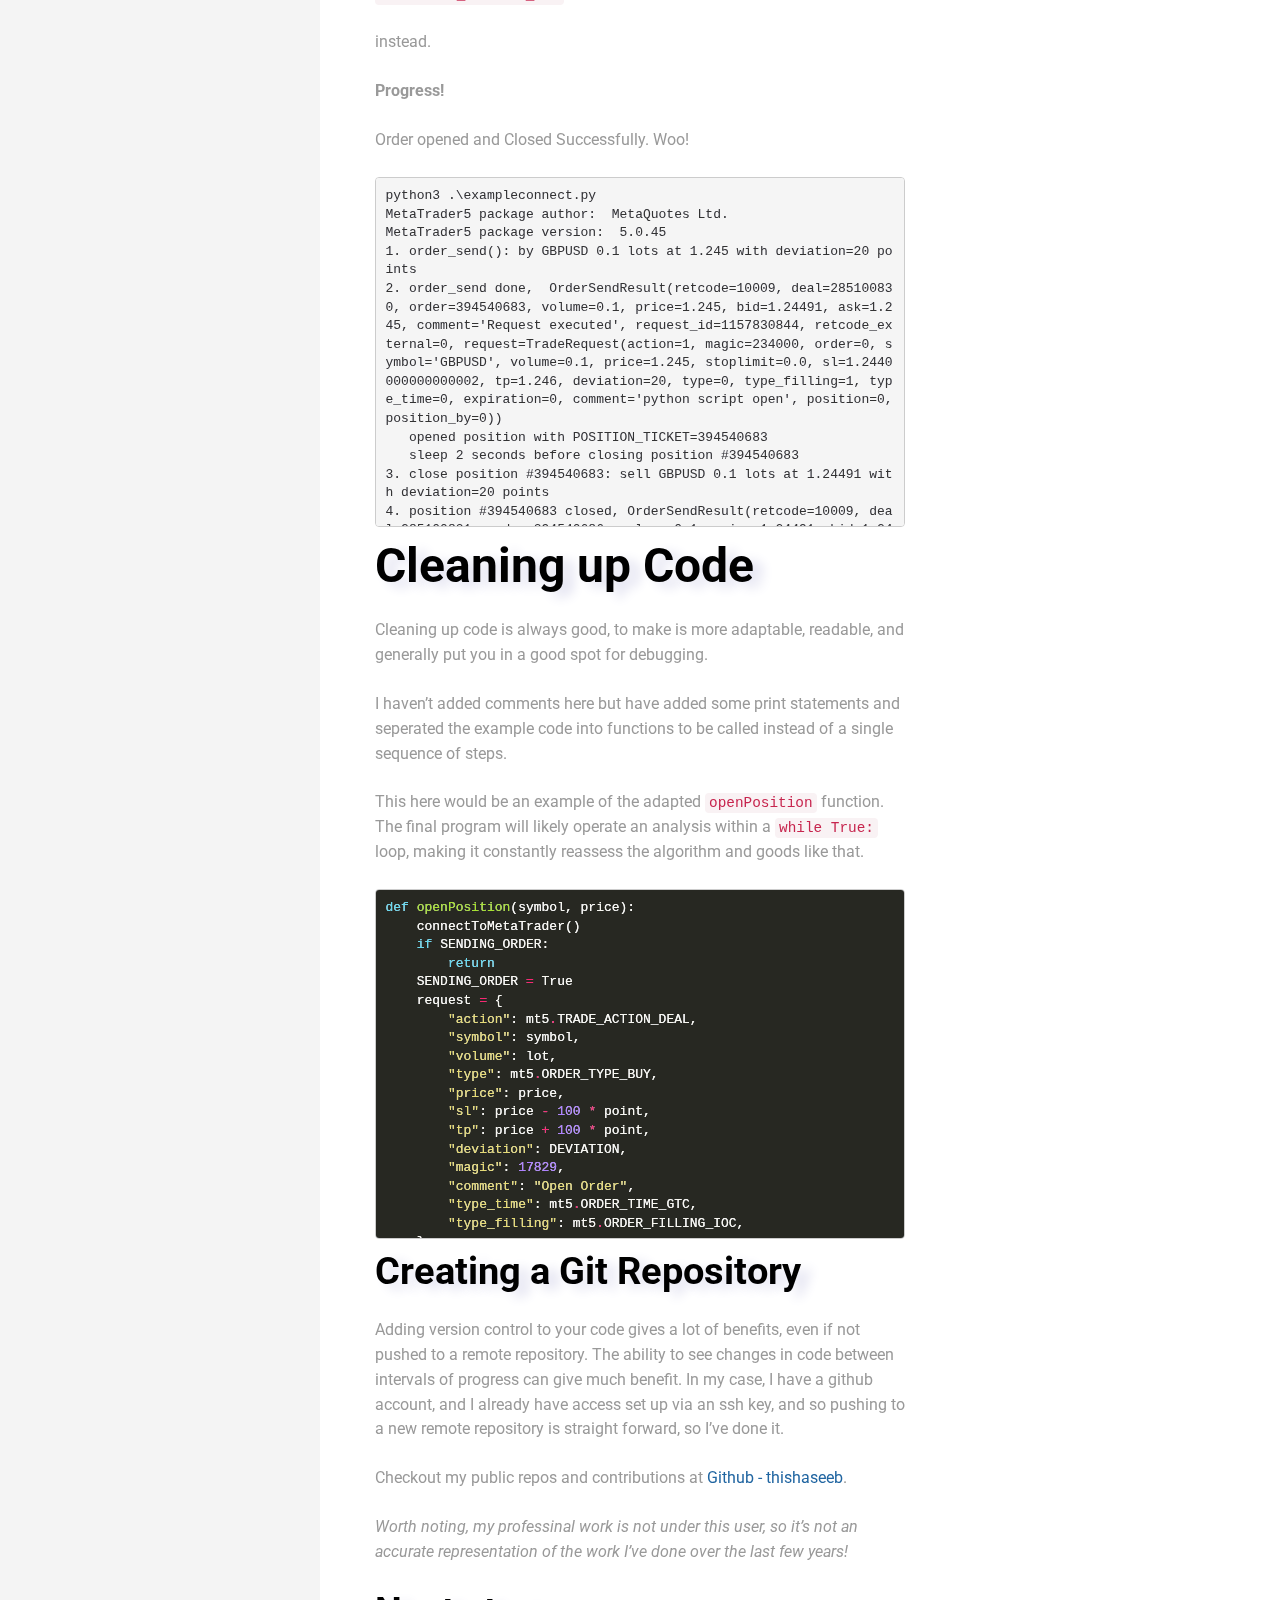
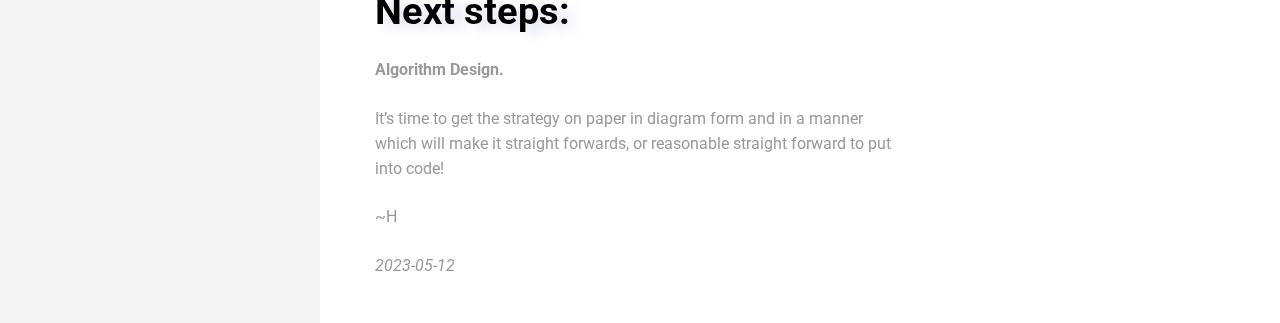
<file: portfolio/work4/index.html>
<!DOCTYPE html>
<html lang="en-us">
<head><meta charset="utf-8">
<meta http-equiv="X-UA-Compatible" content="IE=edge">
<title>thishaseeb Blog</title>
<meta name="description" content="Describe your website">
<meta name="viewport" content="width=device-width, initial-scale=1">
<link rel="stylesheet" href="https://thishaseeb.github.io/css/bootstrap.min.css">
<link rel="stylesheet" href="//fonts.googleapis.com/css?family=Roboto:400,300,700,400italic">
<link rel="stylesheet" href="https://thishaseeb.github.io/css/font-awesome.min.css">
<link rel="stylesheet" href="https://thishaseeb.github.io/css/owl.carousel.css">
<link rel="stylesheet" href="https://thishaseeb.github.io/css/owl.theme.css">


  <link href="https://thishaseeb.github.io/css/style.blue.css" rel="stylesheet" id="theme-stylesheet">

 

  
    <!--[if lt IE 9]>
        <script src="https://oss.maxcdn.com/html5shiv/3.7.2/html5shiv.min.js"></script>
        <script src="https://oss.maxcdn.com/respond/1.4.2/respond.min.js"></script>
    <![endif]-->
  


<link href="https://thishaseeb.github.io/css/custom.css" rel="stylesheet">
<link rel="shortcut icon" href="https://thishaseeb.github.io/img/favicon.png">


</head>
<body>
  <div id="all">
      <div class="container-fluid">
          <div class="row row-offcanvas row-offcanvas-left">
              <div id="sidebar" class="col-xs-6 col-sm-4 col-md-3 sidebar-offcanvas">
  <div class="sidebar-content">
    <h1 class="sidebar-heading"><a href="https://thishaseeb.github.io/">thishaseeb Blog</a></h1>
    
      <p class="sidebar-p">I am a professional Dev Ops engineer working with a special interest in programming. This here is an attempt to contain my varying interests in one place!</p>
    
    <ul class="sidebar-menu">
      
        <li><a href="https://thishaseeb.github.io/portfolio">Home</a></li>
      
        <li><a href="https://thishaseeb.github.io/contact/">Get in touch</a></li>
      
    </ul>
    <p class="social">
  
  
  
  
  <a href="https://instagram.com" title="" class="external instagram" title="Instagram" rel="me">
    <i class="fa fa-instagram"></i>
  </a>
  
  
  <a href="mailto:email@example.com" data-animate-hover="pulse" class="email" title="E-mail">
    <i class="fa fa-envelope"></i>
  </a>
  
  
  
  
  <a href="https://github.com/thishaseeb" data-animate-hover="pulse" class="external" title="GitHub" rel="me">
    <i class="fa fa-github"></i>
  </a>
  
  
  
  
  <a href="wa.me%20service%20link" data-animate-hover="pulse" class="external" title="WhatsApp">
    <i class="fa fa-whatsapp"></i>
  </a>
  
</p>


    <div class="copyright">
      <p class="credit">
        
          &copy;2023 Haseeb M. |
        
        Template by <a href="https://bootstrapious.com/free-templates" class="external">Bootstrapious.com</a>

&amp; ported to Hugo by <a href="https://github.com/kishaningithub">Kishan B</a>

      </p>
    </div>
  </div>
</div>

              
<div class="col-xs-12 col-sm-8 col-md-9 content-column white-background">
  <div class="small-navbar visible-xs">
  <button type="button" data-toggle="offcanvas" class="btn btn-ghost pull-left"> <i class="fa fa-align-left"> </i>Menu</button>
  <h1 class="small-navbar-heading"><a href="https://thishaseeb.github.io/">thishaseeb Blog</a></h1>
</div>

  <div class="row">
    <div class="col-lg-8">
      <div class="content-column-content">
         <h1>3. Script for the first position</h1>
         <p>Algorithmic Trading is allegedly fairly common, however almost kept behind lock and key for the majority of the non-technical public. Retail Traders appear to focus more on rather manual trading strategies. I love automation. So lets take a crack at it.</p>
<p>Following on from the last installment. The example code was failing to run successfully with the following error:</p>
<pre><code>1. order_send(): by GBPUSD 0.1 lots at 1.245 with deviation=20 points
2. order_send failed, retcode=10030
   retcode=10030
   deal=0
   order=0
   volume=0.0
   price=0.0
   bid=0.0
   ask=0.0
   comment=Unsupported filling mode
   request_id=0
   retcode_external=0
   request=TradeRequest(action=1, magic=234000, order=0, symbol='GBPUSD', volume=0.1, price=1.245, stoplimit=0.0, sl=1.2440000000000002, tp=1.246, deviation=20, type=0, type_filling=2, type_time=0, expiration=0, comment='python script open', position=0, position_by=0)
</code></pre><p>So in the process we&rsquo;re still here!:</p>
<p><code>3. Write initial test script to have Python able to interact with MT5</code></p>
<h2 id="debugging-the-script">Debugging the Script</h2>
<p>Looks like the error arises due to the defined filling moe being unsupported. Not really sure what that is. So lets give it a quick <a href="https://chat.openai.com/">ChatGPT</a>.</p>
<p><code>what are the supported filing modes for the mt5 python module, for subitting orders</code></p>
<pre><code>The MetaTrader 5 (MT5) Python module provides several supported filing modes for submitting orders. These filing modes determine how orders are executed and processed by the trading platform. The available filing modes are:

ORDER_FILLING_FOK (Fill or Kill): This mode requires the entire order to be executed immediately and completely; otherwise, it will be canceled.

ORDER_FILLING_IOC (Immediate or Cancel): This mode executes the order partially or completely, but any portion that cannot be executed immediately will be canceled.

ORDER_FILLING_RETURN (Return): This mode allows partial order execution. Any portion of the order that cannot be executed immediately remains in the order book until it is executed or canceled manually.

ORDER_FILLING_RESERVED (Reserved): This mode is used for internal purposes and is not available for regular trading operations.

When submitting an order using the MT5 Python module, you need to specify the desired filing mode as a parameter in the order request. For example, if you want to submit an order with Fill or Kill mode, you would set the filing mode as ORDER_FILLING_FOK in the order request.

Please note that the availability and behavior of these filing modes may vary depending on the specific broker and trading environment you are using with the MT5 platform. It's always a good idea to consult the documentation or API reference of your broker or the MT5 Python module for the most accurate and up-to-date information regarding filing modes and their usage.
</code></pre><p>So, lets try changing the line</p>
<p><code>mt5.ORDER_FILLING_RETURN</code></p>
<p>to</p>
<p><code>mt5.ORDER_FILLING_IOC</code></p>
<p>instead.</p>
<p><strong>Progress!</strong></p>
<p>Order opened and Closed Successfully. Woo!</p>
<pre><code>python3 .\exampleconnect.py
MetaTrader5 package author:  MetaQuotes Ltd.
MetaTrader5 package version:  5.0.45
1. order_send(): by GBPUSD 0.1 lots at 1.245 with deviation=20 points
2. order_send done,  OrderSendResult(retcode=10009, deal=285100830, order=394540683, volume=0.1, price=1.245, bid=1.24491, ask=1.245, comment='Request executed', request_id=1157830844, retcode_external=0, request=TradeRequest(action=1, magic=234000, order=0, symbol='GBPUSD', volume=0.1, price=1.245, stoplimit=0.0, sl=1.2440000000000002, tp=1.246, deviation=20, type=0, type_filling=1, type_time=0, expiration=0, comment='python script open', position=0, position_by=0))
   opened position with POSITION_TICKET=394540683
   sleep 2 seconds before closing position #394540683
3. close position #394540683: sell GBPUSD 0.1 lots at 1.24491 with deviation=20 points
4. position #394540683 closed, OrderSendResult(retcode=10009, deal=285100831, order=394540686, volume=0.1, price=1.24491, bid=1.24491, ask=1.245, comment='Request executed', request_id=1157830845, retcode_external=0, request=TradeRequest(action=1, magic=234000, order=0, symbol='GBPUSD', volume=0.1, price=1.24491, stoplimit=0.0, sl=0.0, tp=0.0, deviation=20, type=1, type_filling=1, type_time=0, expiration=0, comment='python script close', position=394540683, position_by=0))
   retcode=10009
   deal=285100831
   order=394540686
   volume=0.1
   price=1.24491
   bid=1.24491
   ask=1.245
   comment=Request executed
   request_id=1157830845
   retcode_external=0
   request=TradeRequest(action=1, magic=234000, order=0, symbol='GBPUSD', volume=0.1, price=1.24491, stoplimit=0.0, sl=0.0, tp=0.0, deviation=20, type=1, type_filling=1, type_time=0, expiration=0, comment='python script close', position=394540683, position_by=0)
       traderequest: action=1
       traderequest: magic=234000
       traderequest: order=0
       traderequest: symbol=GBPUSD
       traderequest: volume=0.1
       traderequest: price=1.24491
       traderequest: stoplimit=0.0
       traderequest: sl=0.0
       traderequest: tp=0.0
       traderequest: deviation=20
       traderequest: type=1
       traderequest: type_filling=1
       traderequest: type_time=0
       traderequest: expiration=0
       traderequest: comment=python script close
       traderequest: position=394540683
       traderequest: position_by=0
</code></pre><h1 id="cleaning-up-code">Cleaning up Code</h1>
<p>Cleaning up code is always good, to make is more adaptable, readable, and generally put you in a good spot for debugging.</p>
<p>I haven&rsquo;t added comments here but have added some print statements and seperated the example code into functions to be called instead of a single sequence of steps.</p>
<p>This here would be an example of the adapted <code>openPosition</code> function. The final program will likely operate an analysis within a <code>while True:</code> loop, making it constantly reassess the algorithm and goods like that.</p>
<div class="highlight"><pre style="color:#f8f8f2;background-color:#272822;-moz-tab-size:4;-o-tab-size:4;tab-size:4"><code class="language-python" data-lang="python"><span style="color:#66d9ef">def</span> <span style="color:#a6e22e">openPosition</span>(symbol, price):
    connectToMetaTrader()
    <span style="color:#66d9ef">if</span> SENDING_ORDER:
        <span style="color:#66d9ef">return</span>
    SENDING_ORDER <span style="color:#f92672">=</span> True
    request <span style="color:#f92672">=</span> {
        <span style="color:#e6db74">&#34;action&#34;</span>: mt5<span style="color:#f92672">.</span>TRADE_ACTION_DEAL,
        <span style="color:#e6db74">&#34;symbol&#34;</span>: symbol,
        <span style="color:#e6db74">&#34;volume&#34;</span>: lot,
        <span style="color:#e6db74">&#34;type&#34;</span>: mt5<span style="color:#f92672">.</span>ORDER_TYPE_BUY,
        <span style="color:#e6db74">&#34;price&#34;</span>: price,
        <span style="color:#e6db74">&#34;sl&#34;</span>: price <span style="color:#f92672">-</span> <span style="color:#ae81ff">100</span> <span style="color:#f92672">*</span> point,
        <span style="color:#e6db74">&#34;tp&#34;</span>: price <span style="color:#f92672">+</span> <span style="color:#ae81ff">100</span> <span style="color:#f92672">*</span> point,
        <span style="color:#e6db74">&#34;deviation&#34;</span>: DEVIATION,
        <span style="color:#e6db74">&#34;magic&#34;</span>: <span style="color:#ae81ff">17829</span>,
        <span style="color:#e6db74">&#34;comment&#34;</span>: <span style="color:#e6db74">&#34;Open Order&#34;</span>,
        <span style="color:#e6db74">&#34;type_time&#34;</span>: mt5<span style="color:#f92672">.</span>ORDER_TIME_GTC,
        <span style="color:#e6db74">&#34;type_filling&#34;</span>: mt5<span style="color:#f92672">.</span>ORDER_FILLING_IOC,
    }
    ORDERS<span style="color:#f92672">.</span>append(mt5<span style="color:#f92672">.</span>order_send(request))

    <span style="color:#66d9ef">print</span>(<span style="color:#e6db74">&#34;[info] openPosition |Sent Order:</span><span style="color:#ae81ff">\n\t</span><span style="color:#e6db74">Symbol: {} </span><span style="color:#ae81ff">\n\t</span><span style="color:#e6db74">Lots: {} </span><span style="color:#ae81ff">\n\t</span><span style="color:#e6db74">Price: {}&#34;</span><span style="color:#f92672">.</span>format(symbol,lot,price));

    <span style="color:#66d9ef">if</span> ORDERS[<span style="color:#f92672">-</span><span style="color:#ae81ff">1</span>]<span style="color:#f92672">.</span>retcode <span style="color:#f92672">!=</span> mt5<span style="color:#f92672">.</span>TRADE_RETCODE_DONE:
        <span style="color:#66d9ef">print</span>(<span style="color:#e6db74">&#34;[error] openPosition | order_send failed, retcode={}&#34;</span><span style="color:#f92672">.</span>format(ORDERS[<span style="color:#f92672">-</span><span style="color:#ae81ff">1</span>]<span style="color:#f92672">.</span>retcode))
        result_dict<span style="color:#f92672">=</span>result<span style="color:#f92672">.</span>_asdict()
        <span style="color:#66d9ef">for</span> field <span style="color:#f92672">in</span> result_dict<span style="color:#f92672">.</span>keys():
            <span style="color:#66d9ef">print</span>(<span style="color:#e6db74">&#34;   {}={}&#34;</span><span style="color:#f92672">.</span>format(field,result_dict[field]))
            <span style="color:#66d9ef">if</span> field<span style="color:#f92672">==</span><span style="color:#e6db74">&#34;request&#34;</span>:
                traderequest_dict<span style="color:#f92672">=</span>result_dict[field]<span style="color:#f92672">.</span>_asdict()
                <span style="color:#66d9ef">for</span> tradereq_filed <span style="color:#f92672">in</span> traderequest_dict:
                    <span style="color:#66d9ef">print</span>(<span style="color:#e6db74">&#34;[error] openPosition | traderequest: {}={}&#34;</span><span style="color:#f92672">.</span>format(tradereq_filed,traderequest_dict[tradereq_filed]))
        <span style="color:#66d9ef">print</span>(<span style="color:#e6db74">&#34;[info] openPosition | shutdown() and quit&#34;</span>)
        disconnectFromMetaTrader()
    SENDING_ORDER <span style="color:#f92672">=</span> False
    <span style="color:#66d9ef">print</span>(<span style="color:#e6db74">&#34;[info] openPosition | order_send done, &#34;</span>, ORDERS[<span style="color:#f92672">-</span><span style="color:#ae81ff">1</span>])
    <span style="color:#66d9ef">print</span>(<span style="color:#e6db74">&#34;[info] openPosition |  opened position with POSITION_TICKET={}&#34;</span><span style="color:#f92672">.</span>format(ORDERS[<span style="color:#f92672">-</span><span style="color:#ae81ff">1</span>]<span style="color:#f92672">.</span>order))
    <span style="color:#66d9ef">print</span>(<span style="color:#e6db74">&#34;[info] openPosition |  sleep 2 seconds before closing position #{}&#34;</span><span style="color:#f92672">.</span>format(ORDERS[<span style="color:#f92672">-</span><span style="color:#ae81ff">1</span>]<span style="color:#f92672">.</span>order))
</code></pre></div><h2 id="creating-a-git-repository">Creating a Git Repository</h2>
<p>Adding version control to your code gives a lot of benefits, even if not pushed to a remote repository. The ability to see changes in code between intervals of progress can give much benefit. In my case, I have a github account, and I already have access set up via an ssh key, and so pushing to a new remote repository is straight forward, so I&rsquo;ve done it.</p>
<p>Checkout my public repos and contributions at <a href="https://github.com/thishaseeb">Github - thishaseeb</a>.</p>
<p><em>Worth noting, my professinal work is not under this user, so it&rsquo;s not an accurate representation of the work I&rsquo;ve done over the last few years!</em></p>
<h2 id="next-steps">Next steps:</h2>
<p><strong>Algorithm Design.</strong></p>
<p>It&rsquo;s time to get the strategy on paper in diagram form and in a manner which will make it straight forwards, or reasonable straight forward to put into code!</p>
<p>~H</p>
<p><em>2023-05-12</em></p>
         
      </div>
    </div>
  </div>
</div>

          </div>
      </div>
  </div>
  <script src="https://thishaseeb.github.io/js/jquery.min.js"></script>
<script src="https://thishaseeb.github.io/js/bootstrap.min.js"></script>
<script src="https://thishaseeb.github.io/js/jquery.cookie.js"> </script>
<script src="https://thishaseeb.github.io/js/ekko-lightbox.js"></script>
<script src="https://thishaseeb.github.io/js/jquery.scrollTo.min.js"></script>
<script src="https://thishaseeb.github.io/js/masonry.pkgd.min.js"></script>
<script src="https://thishaseeb.github.io/js/imagesloaded.pkgd.min.js"></script>
<script src="https://thishaseeb.github.io/js/owl.carousel.min.js"></script>
<script src="https://thishaseeb.github.io/js/front.js"></script>



</body>
</html>
</file>
